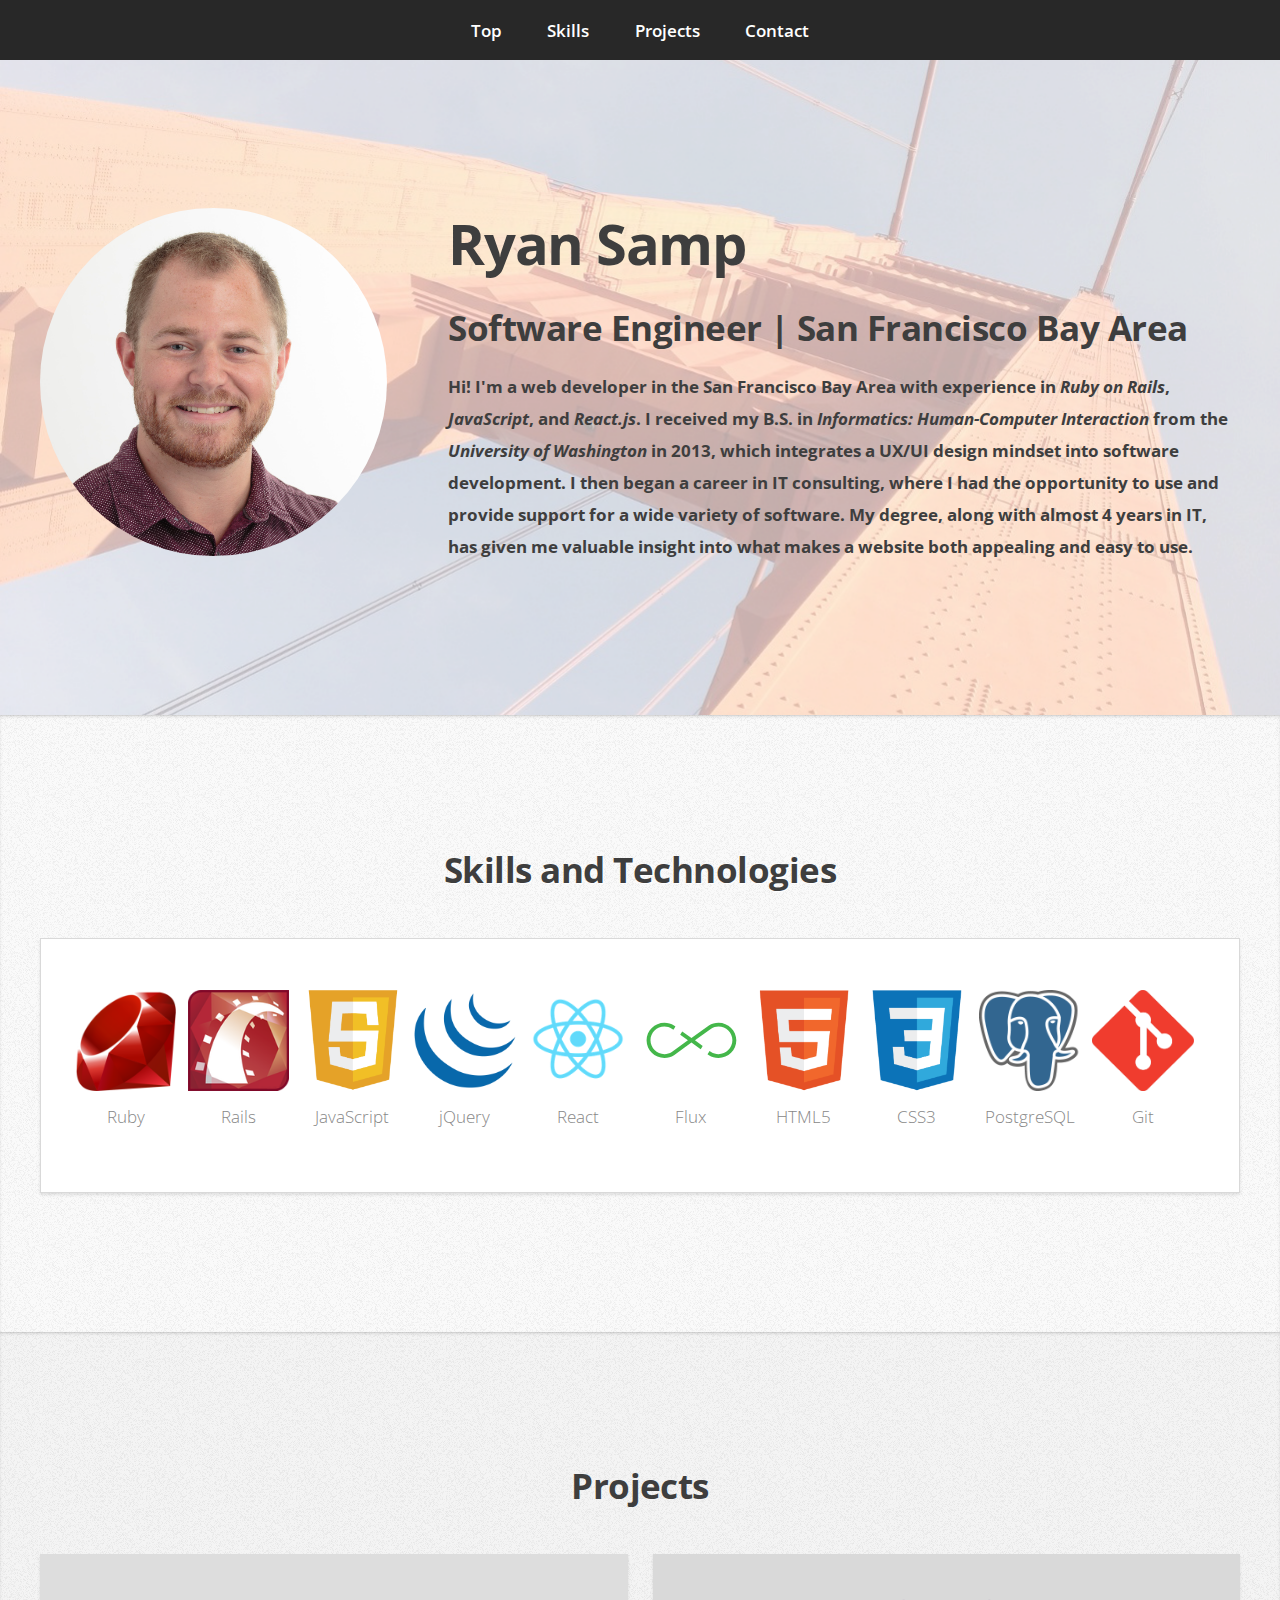
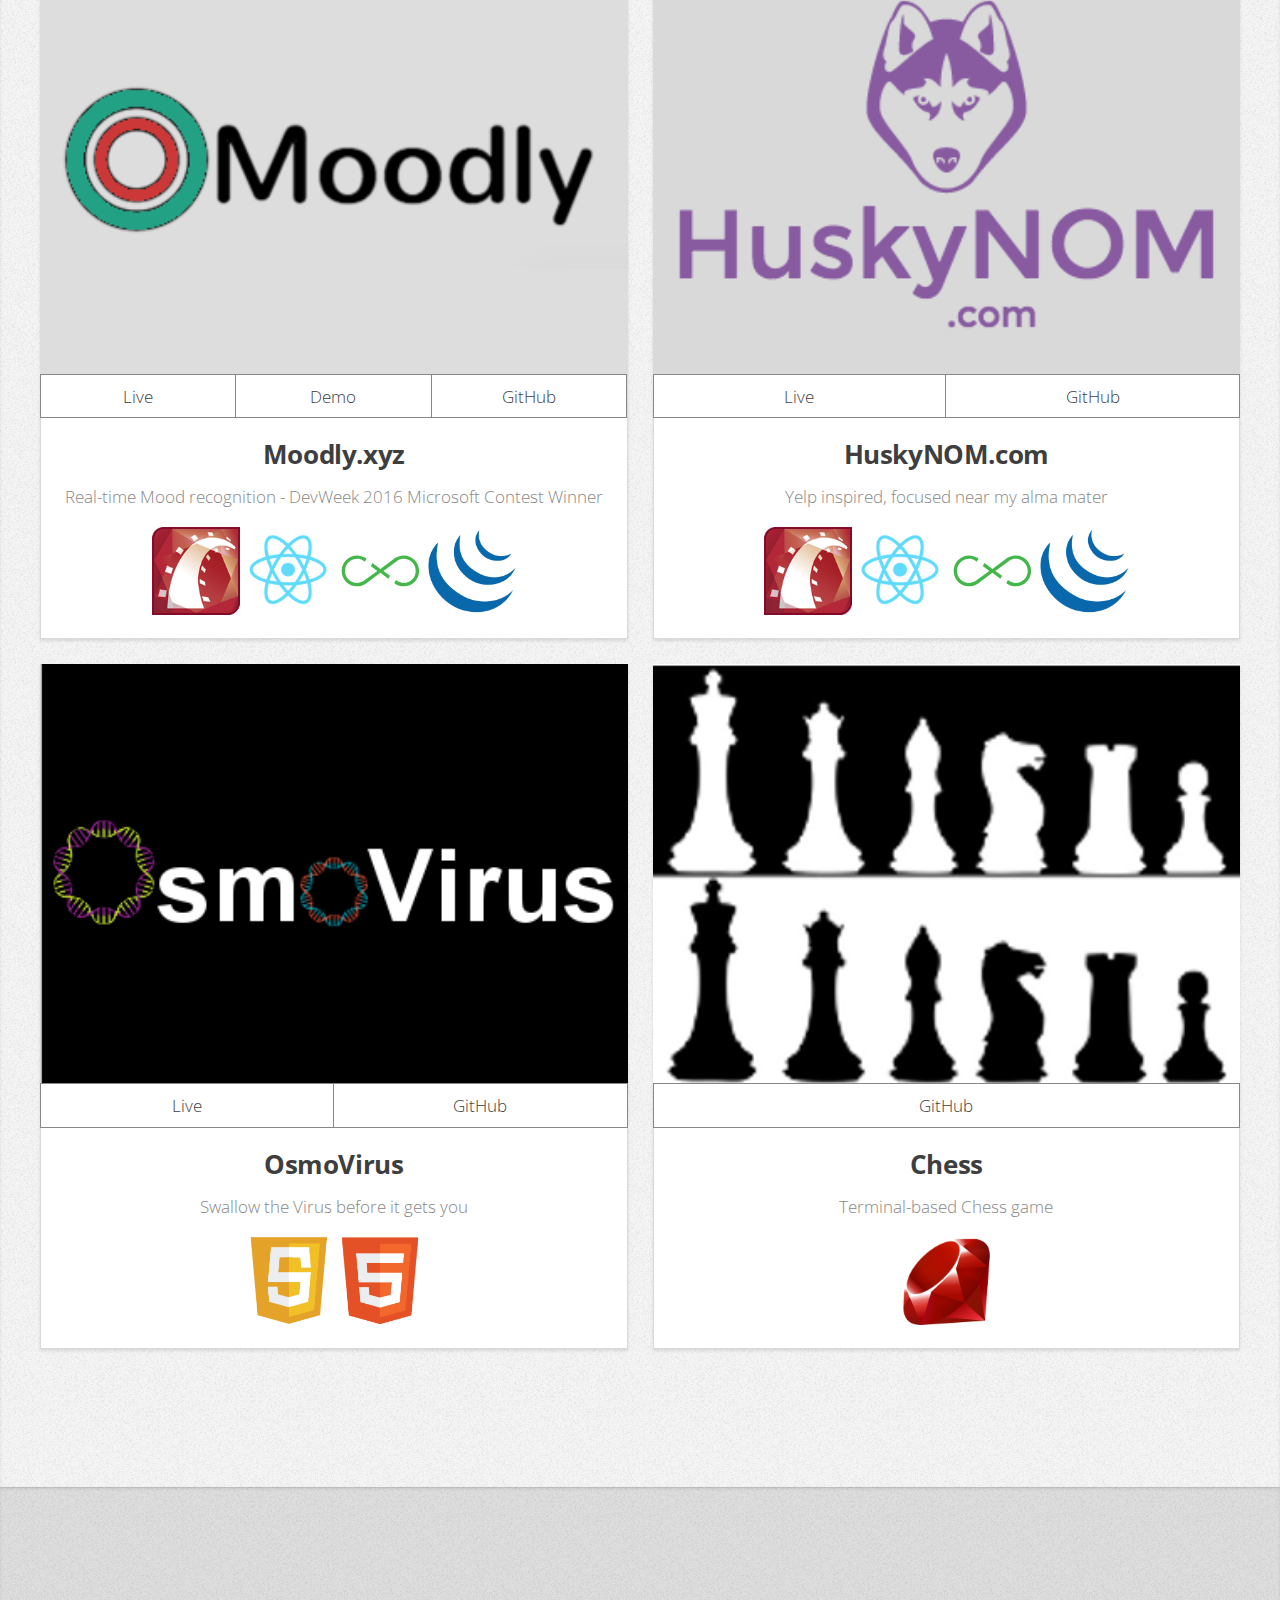
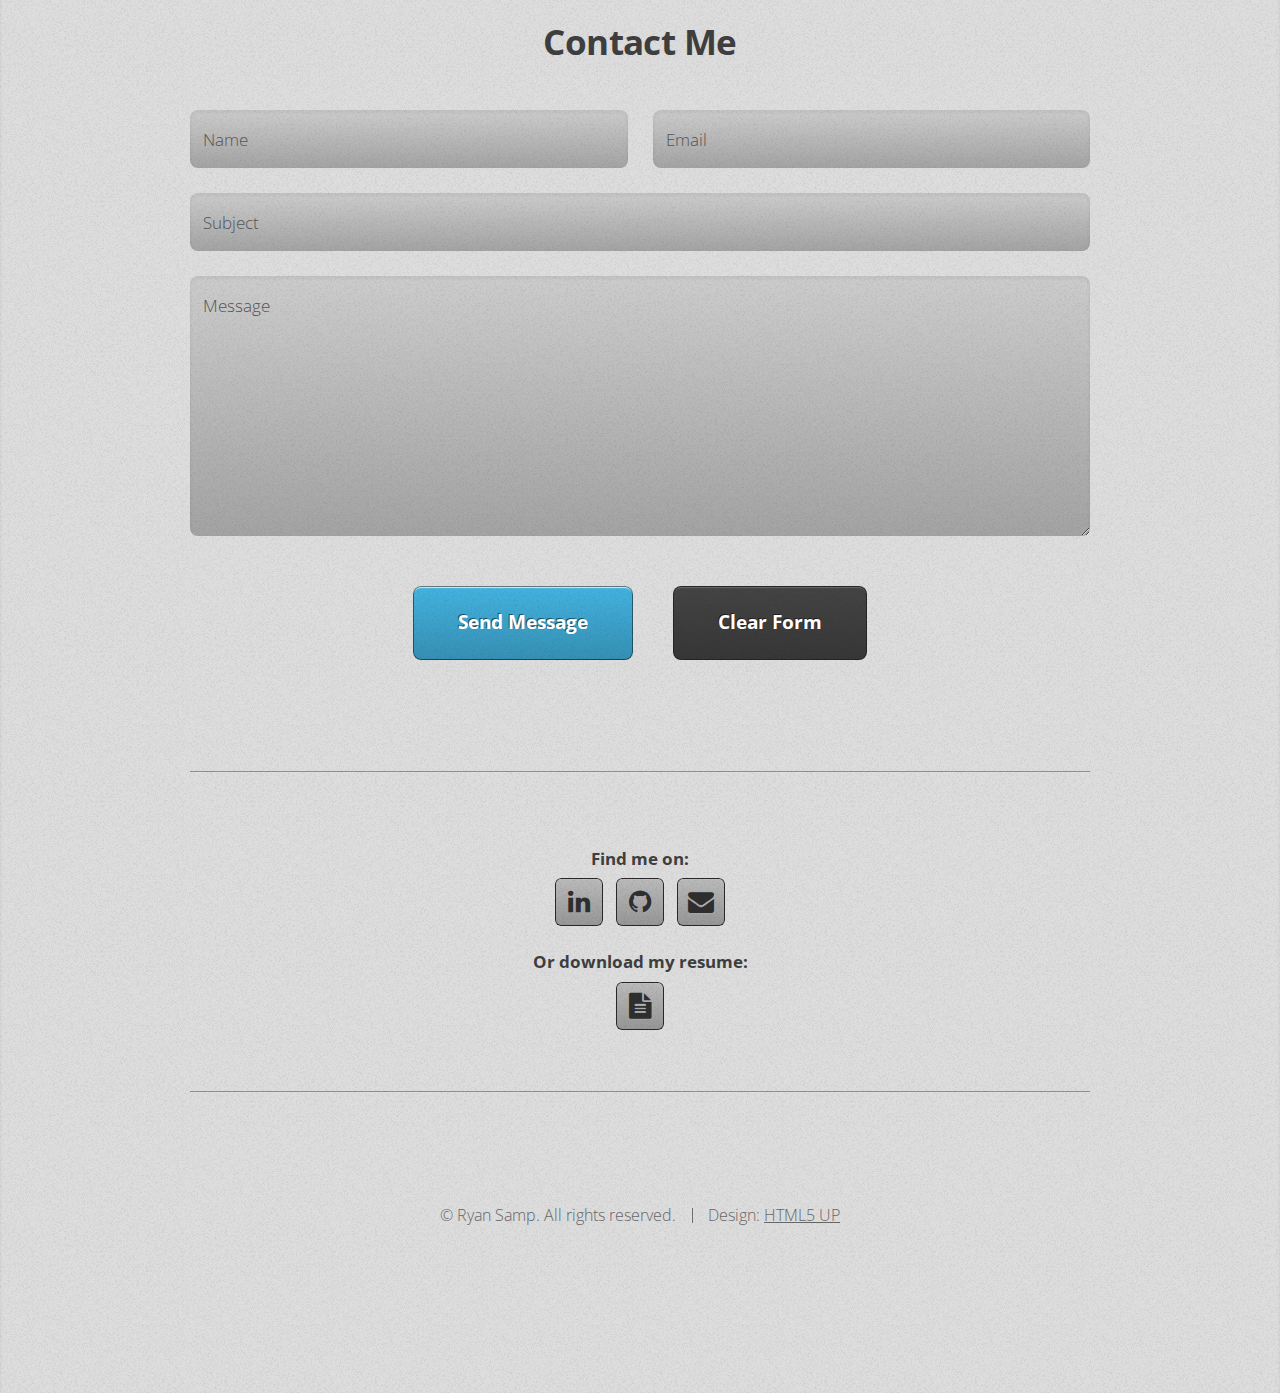
<file: index.html>
<!DOCTYPE HTML>
<!--
	Miniport by HTML5 UP
	html5up.net | @n33co
	Free for personal and commercial use under the CCA 3.0 license (html5up.net/license)
-->
<html>
	<head>
		<title>Ryan Samp</title>
		<meta charset="utf-8" />
		<meta name="viewport" content="width=device-width, initial-scale=1" />
		<!--[if lte IE 8]><script src="assets/js/ie/html5shiv.js"></script><![endif]-->
		<link rel="stylesheet" href="assets/css/main.css" />
		<!--[if lte IE 8]><link rel="stylesheet" href="assets/css/ie8.css" /><![endif]-->
		<!--[if lte IE 9]><link rel="stylesheet" href="assets/css/ie9.css" /><![endif]-->
		<script>
		  (function(i,s,o,g,r,a,m){i['GoogleAnalyticsObject']=r;i[r]=i[r]||function(){
		  (i[r].q=i[r].q||[]).push(arguments)},i[r].l=1*new Date();a=s.createElement(o),
		  m=s.getElementsByTagName(o)[0];a.async=1;a.src=g;m.parentNode.insertBefore(a,m)
		  })(window,document,'script','//www.google-analytics.com/analytics.js','ga');

		  ga('create', 'UA-72453414-1', 'auto');
		  ga('send', 'pageview');

		</script>
		<!-- <script>
			/**
			* Function that tracks a click on an outbound link in Google Analytics.
			* This function takes a valid URL string as an argument, and uses that URL string
			* as the event label. Setting the transport method to 'beacon' lets the hit be sent
			* using 'navigator.sendBeacon' in browser that support it.
			*/
			var trackOutboundLink = function(url) {
			   ga('send', 'event', 'outbound', 'click', url, {
			     'transport': 'beacon',
			     'hitCallback': function(){document.location = url;}
			   });
			}
		</script> -->
	</head>
	<body>

		<!-- Nav -->
			<nav id="nav">
				<ul class="container">
					<li><a href="#top">Top</a></li>
					<li><a href="#work">Skills</a></li>
					<li><a href="#portfolio">Projects</a></li>
					<li><a href="#contact">Contact</a></li>
				</ul>
			</nav>

		<!-- Home -->
			<div class="wrapper style1 first">
				<article class="container" id="top">
					<div class="row">
						<div class="4u 12u(mobile)">
							<span class="image fit"><img src="images/RyanSamp.jpg" alt="" /></span>
						</div>
						<div class="8u 12u(mobile)">
							<header>
								<h1><strong>Ryan Samp</strong></h1>
							</header>
							<h2>Software Engineer | San Francisco Bay Area</h2>
							<h5>
								Hi! I'm a web developer in the San Francisco Bay Area with
								experience in <em>Ruby on Rails</em>, <em>JavaScript</em>,
								and <em>React.js</em>.
								I received my B.S. in <em>Informatics: Human-Computer Interaction</em>
								from the <em>University of Washington</em> in 2013, which integrates a
								UX/UI design mindset into software development. I then began a
								career in IT consulting, where I had the opportunity to use and
								provide support for a wide variety of software.
								My degree, along with almost 4 years in IT, has given me
								valuable insight into what makes a website both appealing and
								easy to use.
							</h5>
						</div>
					</div>
				</article>
			</div>

		<!-- Work -->
			<div class="wrapper style2">
				<article id="work">
					<header>
						<h2>Skills and Technologies</h2>
					</header>
					<div class="container">
						<div class="row">
							<div class="12u 12u(mobile)">
								<section class="box style1">
									<span class="skill">
										<img class="skill-image" src="./images/ruby.png" alt="ruby" />
										<br>
										<label for="">Ruby</label>
									</span>
									<span class="skill">
										<img class="skill-image" src="./images/rails.png" alt="rails" />
										<br>
										<label for="">Rails</label>
									</span>
									<span class="skill">
										<img class="skill-image" src="./images/javascript.png" alt="javascript" />
										<br>
										<label for="">JavaScript</label>
									</span>
									<span class="skill">
										<img class="skill-image" src="./images/jquery.png" alt="jquery" />
										<br>
										<label for="">jQuery</label>
									</span>
									<span class="skill">
										<img class="skill-image" src="./images/react.png" alt="react" />
										<br>
										<label for="">React</label>
									</span>
									<span class="skill">
										<img class="skill-image" src="./images/flux.svg" alt="flux" />
										<br>
										<label for="">Flux</label>
									</span>
									<span class="skill">
										<img class="skill-image" src="./images/html5.png" alt="html5" />
										<br>
										<label for="">HTML5</label>
									</span>
									<span class="skill">
										<img class="skill-image" src="./images/css3.png" alt="css3" />
										<br>
										<label for="">CSS3</label>
									</span>
									<span class="skill">
										<img class="skill-image" src="./images/postgresql.png" alt="postgresql" />
										<br>
										<label for="">PostgreSQL</label>
									</span>
									<span class="skill">
										<img class="skill-image" src="./images/git.png" alt="git" />
										<br>
										<label for="">Git</label>
									</span>
								</section>
							</div>
						</div>
					</div>
				</article>
			</div>

		<!-- Portfolio -->
			<div class="wrapper style3">
				<article id="portfolio">
					<header>
						<h2>Projects</h2>
					</header>
					<div class="container">
						<div class="row">
							<div class="6u 12u(mobile)">
								<article class="box project">
									<a target="_blank" href="https://moodly-xyz.herokuapp.com" class="project image featured" onclick="ga('send', 'event', 'External Link', 'Moodly', 'Image Link');"><img src="images/Moodly.png" alt="" /></a>

									<div class="project-buttons">
										<a class="live-button moodly" target="_blank" href="https://moodly-xyz.herokuapp.com" onclick="ga('send', 'event', 'External Link', 'Moodly', 'Live Link');">Live</a>
										<a class="demo-button moodly" target="_blank" href="https://www.youtube.com/watch?v=lQ1fWxBlRsQ" onclick="ga('send', 'event', 'External Link', 'Moodly', 'YouTube Link');">Demo</a>
										<a class="github-button moodly" target="_blank" href="https://github.com/KyleBWilson49/Picckly" onclick="ga('send', 'event', 'External Link', 'Moodly', 'GitHub Link');">GitHub</a>
									</div>
									<h3>Moodly.xyz</h3>
									<p>
										Real-time Mood recognition - DevWeek 2016 Microsoft Contest Winner
										<br>
										<img class="tech-image" src="./images/rails.png" alt="rails" title="Rails" />
										<img class="tech-image" src="./images/react.png" alt="react" title="React" />
										<img class="tech-image" src="./images/flux.svg" alt="flux" title="Flux" />
										<img class="tech-image" src="./images/jquery.png" alt="jquery" title="jQuery" />
									</p>
								</article>
							</div>
							<div class="6u 12u(mobile)">
								<article class="box project">
									<a target="_blank" href="http://www.huskynom.com" class="project image featured" onclick="ga('send', 'event', 'External Link', 'HuskyNOM', 'Image Link');"><img src="images/HuskyNOM.png" alt="" /></a>

									<div class="project-buttons">
										<a class="live-button" target="_blank" href="http://www.huskynom.com" onclick="ga('send', 'event', 'External Link', 'HuskyNOM', 'Live Link');">Live</a>
										<a class="github-button" target="_blank" href="https://github.com/rsamp/HuskyNOM" onclick="ga('send', 'event', 'External Link', 'HuskyNOM', 'GitHub Link');">GitHub</a>
									</div>
									<h3>HuskyNOM.com</h3>
									<p>
										Yelp inspired, focused near my alma mater
										<br>
										<img class="tech-image" src="./images/rails.png" alt="rails" title="Rails" />
										<img class="tech-image" src="./images/react.png" alt="react" title="React" />
										<img class="tech-image" src="./images/flux.svg" alt="flux" title="Flux" />
										<img class="tech-image" src="./images/jquery.png" alt="jquery" title="jQuery" />
									</p>
								</article>
							</div>
							<div class="6u 12u(mobile)">
								<article class="box project">
									<a target="_blank" href="./OsmoVirus/osmovirus.html" class="project image featured" onclick="ga('send', 'event', 'External Link', 'OsmoVirus', 'Image Link');"><img src="images/OsmoVirus.png" alt="" /></a>
									<div class="project-buttons">
										<a class="live-button" target="_blank" href="./OsmoVirus/osmovirus.html" onclick="ga('send', 'event', 'External Link', 'OsmoVirus', 'Live Link');">Live</a>
										<a class="github-button" target="_blank" href="https://github.com/rsamp/OsmoVirus" onclick="ga('send', 'event', 'External Link', 'OsmoVirus', 'GitHub Link');">GitHub</a>
									</div>
									<h3>OsmoVirus</h3>
									<p>
										Swallow the Virus before it gets you
										<br>
										<img class="tech-image" src="./images/javascript.png" alt="javascript" title="JavaScript" />
										<img class="tech-image" src="./images/html5.png" alt="html5" title="HTML5" />
									</p>
								</article>
							</div>
							<div class="6u 12u(mobile)">
								<article class="box project">
									<a target="_blank" href="https://github.com/rsamp/chess" class="project image featured" onclick="ga('send', 'event', 'External Link', 'Chess', 'Image Link');"><img src="images/chessLogo2.png" alt="" /></a>
									<div class="project-buttons">
										<a class="github-button chess" target="_blank" href="https://github.com/rsamp/chess" onclick="ga('send', 'event', 'External Link', 'Chess', 'GitHub Link');">GitHub</a>
									</div>
									<h3>Chess</h3>
									<p>
										Terminal-based Chess game
										<br>
										<img class="tech-image" src="./images/ruby.png" alt="ruby" title="Ruby"/>
									</p>
								</article>
							</div>
						</div>
					</div>
					<!-- <footer>
						<p>Lorem ipsum dolor sit sapien vestibulum ipsum primis?</p>
						<a href="#contact" class="button big scrolly">Get in touch with me</a>
					</footer>
				</article> -->
			</div>

		<!-- Contact -->
			<div class="wrapper style4">
				<article id="contact" class="container 75%">
					<header>
						<h2>Contact Me</h2>
						<!-- <p>Ornare nulla proin odio consequat sapien vestibulum ipsum sed lorem.</p> -->
					</header>
					<div>
						<div class="row">
							<div class="12u">
								<div id="form-messages"></div>

								<form method="post" action="http://formspree.io/rsamp@ryansamp.com">
									<input type="text" name="_gotcha" style="display:none" />
									<input type="hidden" name="_next" value="./thanks.html" />
									<div>
										<div class="row">
											<div class="6u 12u(mobile)">
												<input type="text" name="name" id="name" placeholder="Name" required/>
											</div>
											<div class="6u 12u(mobile)">
												<input type="text" name="email" id="email" placeholder="Email" required/>
											</div>
										</div>
										<div class="row">
											<div class="12u">
												<input type="text" name="_subject" id="subject" placeholder="Subject" required/>
											</div>
										</div>
										<div class="row">
											<div class="12u">
												<textarea name="message" id="message" placeholder="Message" required></textarea>
											</div>
										</div>
										<div class="row 200%">
											<div class="12u">
												<ul class="actions">
													<li><input type="submit" value="Send Message" /></li>
													<li><input type="reset" value="Clear Form" class="alt" /></li>
												</ul>
											</div>
										</div>
									</div>
								</form>
							</div>
						</div>
						<div class="row">
							<div class="12u">
								<hr />
								<ul class="social">
									<h4>Find me on:</h4>
									<li><a target="_blank" href="https://www.linkedin.com/in/ryansamp" class="icon fa-linkedin" onclick="ga('send', 'event', 'External Link', 'LinkedIn', 'LinkedIn Link');"><span class="label">LinkedIn</span></a></li>
									<li><a target="_blank" href="http://www.github.com/rsamp" class="icon fa-github" onclick="ga('send', 'event', 'External Link', 'GitHub', 'GitHub Link');"><span class="label">Github</span></a></li>
									<li><a target="_blank" href="mailto:rsamp@ryansamp.com" class="icon fa-envelope" onclick="ga('send', 'event', 'External Link', 'Email', 'Email Link');"><span class="label">Email</span></a></li>
									<h4>Or download my resume:</h4>
									<li><a target="_blank" href="./assets/Ryan Samp Resume.pdf" class="icon fa-file-text" onclick="ga('send', 'event', 'Download', 'Resume', 'Resume Link');"><span class="label">Email</span></a></li>
								</ul>
								<hr />
							</div>
						</div>
					</div>
					<footer>
						<ul id="copyright">
							<li>&copy; Ryan Samp. All rights reserved.</li><li>Design: <a href="http://html5up.net">HTML5 UP</a></li>
						</ul>
					</footer>
				</article>
			</div>

		<!-- Scripts -->
			<script src="assets/js/jquery.min.js"></script>
			<script src="assets/js/jquery.scrolly.min.js"></script>
			<script src="assets/js/skel.min.js"></script>
			<script src="assets/js/skel-viewport.min.js"></script>
			<script src="assets/js/util.js"></script>
			<!--[if lte IE 8]><script src="assets/js/ie/respond.min.js"></script><![endif]-->
			<script src="assets/js/main.js"></script>

	</body>
</html>
</file>
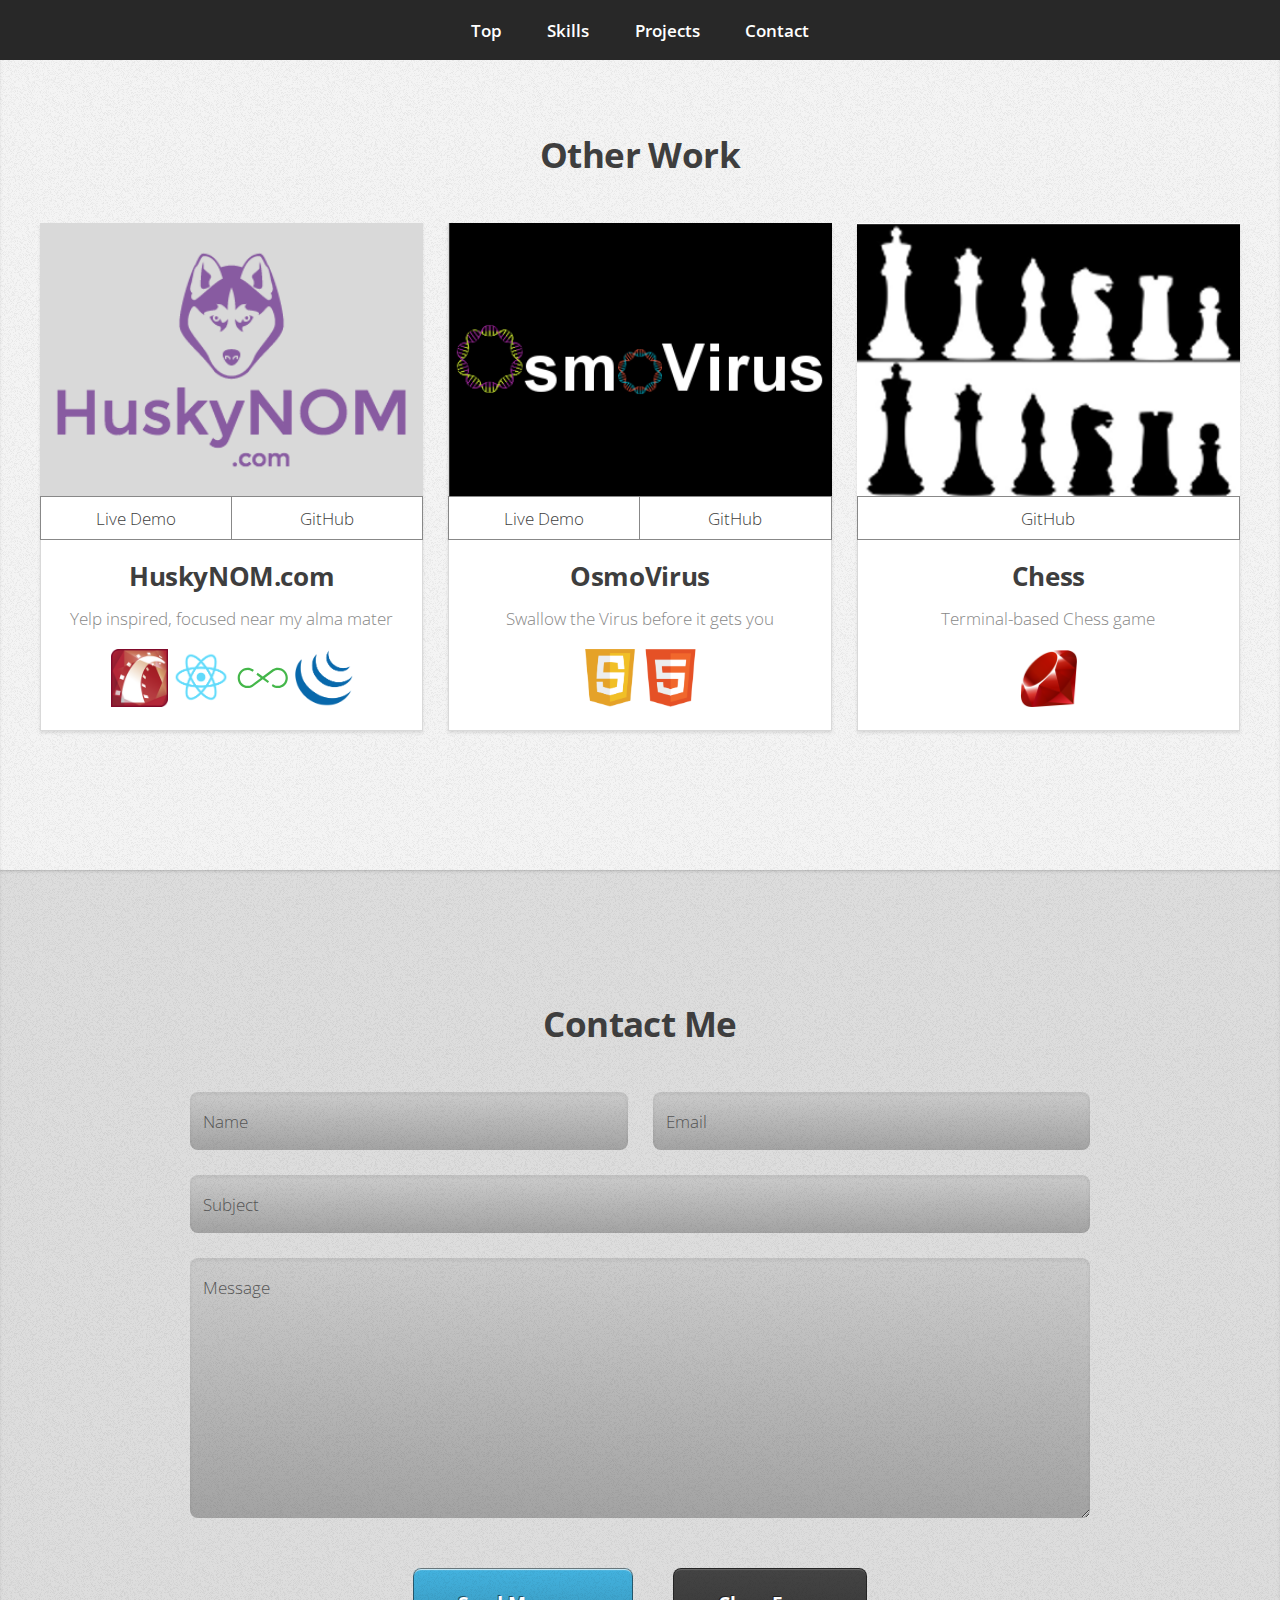
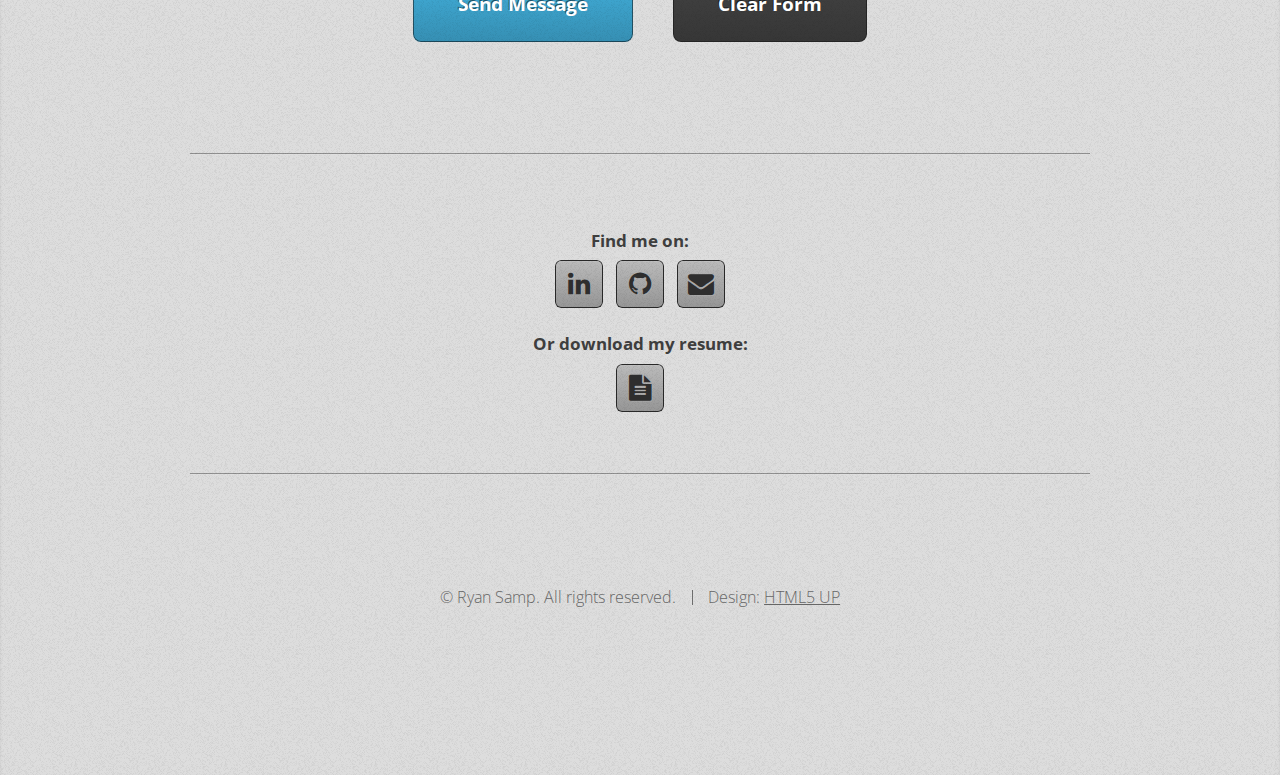
<file: otherwork.html>
<!DOCTYPE HTML>
<!--
	Miniport by HTML5 UP
	html5up.net | @n33co
	Free for personal and commercial use under the CCA 3.0 license (html5up.net/license)
-->
<html>
	<head>
		<title>Ryan Samp</title>
		<meta charset="utf-8" />
		<meta name="viewport" content="width=device-width, initial-scale=1" />
		<!--[if lte IE 8]><script src="assets/js/ie/html5shiv.js"></script><![endif]-->
		<link rel="stylesheet" href="assets/css/main.css" />
		<!--[if lte IE 8]><link rel="stylesheet" href="assets/css/ie8.css" /><![endif]-->
		<!--[if lte IE 9]><link rel="stylesheet" href="assets/css/ie9.css" /><![endif]-->
		<script>
		  (function(i,s,o,g,r,a,m){i['GoogleAnalyticsObject']=r;i[r]=i[r]||function(){
		  (i[r].q=i[r].q||[]).push(arguments)},i[r].l=1*new Date();a=s.createElement(o),
		  m=s.getElementsByTagName(o)[0];a.async=1;a.src=g;m.parentNode.insertBefore(a,m)
		  })(window,document,'script','//www.google-analytics.com/analytics.js','ga');

		  ga('create', 'UA-72453414-1', 'auto');
		  ga('send', 'pageview');

		</script>
		<!-- <script>
			/**
			* Function that tracks a click on an outbound link in Google Analytics.
			* This function takes a valid URL string as an argument, and uses that URL string
			* as the event label. Setting the transport method to 'beacon' lets the hit be sent
			* using 'navigator.sendBeacon' in browser that support it.
			*/
			var trackOutboundLink = function(url) {
			   ga('send', 'event', 'outbound', 'click', url, {
			     'transport': 'beacon',
			     'hitCallback': function(){document.location = url;}
			   });
			}
		</script> -->
	</head>
	<body>

		<!-- Nav -->
			<nav id="nav">
				<ul class="container">
					<li><a href="#top">Top</a></li>
					<li><a href="#work">Skills</a></li>
					<li><a href="#portfolio">Projects</a></li>
					<li><a href="#contact">Contact</a></li>
				</ul>
			</nav>

		<!-- Home -->
			<!-- <div class="wrapper style1 first">
				<article class="container" id="top">
					<div class="row">
						<div class="4u 12u(mobile)">
							<span class="image fit"><img src="images/RyanSamp.jpg" alt="" /></span>
						</div>
						<div class="8u 12u(mobile)">
							<header>
								<h1><strong>Ryan Samp</strong></h1>
							</header>
							<h2>Software Engineer | San Francisco Bay Area</h2>
							<h5>
								Hi! I'm a web developer in the San Francisco Bay Area with
								experience in <em>Ruby on Rails</em>, <em>JavaScript</em>,
								and <em>React.js</em>.
								I received my B.S. in <em>Informatics: Human-Computer Interaction</em>
								from the <em>University of Washington</em> in 2013, which integrates a
								UX/UI design mindset into software development. I then began a
								career in IT consulting, where I had the opportunity to use and
								provide support for a wide variety of software.
								My degree, along with almost 4 years in IT, has given me
								valuable insight into what makes a website both appealing and
								easy to use.
							</h5>
						</div>
					</div>
				</article>
			</div> -->

		<!-- Work -->
			<!-- <div class="wrapper style2">
				<article id="work">
					<header>
						<h2>Skills and Technologies</h2>
					</header>
					<div class="container">
						<div class="row">
							<div class="12u 12u(mobile)">
								<section class="box style1">
									<span class="skill">
										<img class="skill-image" src="./images/ruby.png" alt="ruby" />
										<br>
										<label for="">Ruby</label>
									</span>
									<span class="skill">
										<img class="skill-image" src="./images/rails.png" alt="rails" />
										<br>
										<label for="">Rails</label>
									</span>
									<span class="skill">
										<img class="skill-image" src="./images/javascript.png" alt="javascript" />
										<br>
										<label for="">JavaScript</label>
									</span>
									<span class="skill">
										<img class="skill-image" src="./images/jquery.png" alt="jquery" />
										<br>
										<label for="">jQuery</label>
									</span>
									<span class="skill">
										<img class="skill-image" src="./images/react.png" alt="react" />
										<br>
										<label for="">React</label>
									</span>
									<span class="skill">
										<img class="skill-image" src="./images/flux.svg" alt="flux" />
										<br>
										<label for="">Flux</label>
									</span>
									<span class="skill">
										<img class="skill-image" src="./images/html5.png" alt="html5" />
										<br>
										<label for="">HTML5</label>
									</span>
									<span class="skill">
										<img class="skill-image" src="./images/css3.png" alt="css3" />
										<br>
										<label for="">CSS3</label>
									</span>
									<span class="skill">
										<img class="skill-image" src="./images/postgresql.png" alt="postgresql" />
										<br>
										<label for="">PostgreSQL</label>
									</span>
									<span class="skill">
										<img class="skill-image" src="./images/git.png" alt="git" />
										<br>
										<label for="">Git</label>
									</span>
								</section>
							</div>
						</div>
					</div>
				</article>
			</div> -->

		<!-- Portfolio -->
			<div class="wrapper style3">
				<article id="portfolio">
					<header>
						<h2>Other Work</h2>
					</header>
					<div class="container">
						<div class="row">
							<div class="4u 12u(mobile)">
								<article class="box project">
									<a target="_blank" href="http://www.huskynom.com" class="project image featured" onclick="ga('send', 'event', 'External Link', 'HuskyNOM', 'Image Link');"><img src="images/HuskyNOM.png" alt="" /></a>

									<div class="project-buttons">
										<a class="live-button" target="_blank" href="http://www.huskynom.com" onclick="ga('send', 'event', 'External Link', 'HuskyNOM', 'Live Link');">Live Demo</a>
										<a class="github-button" target="_blank" href="https://github.com/rsamp/HuskyNOM" onclick="ga('send', 'event', 'External Link', 'HuskyNOM', 'GitHub Link');">GitHub</a>
									</div>
									<h3>HuskyNOM.com</h3>
									<p>
										Yelp inspired, focused near my alma mater
										<br>
										<img class="tech-image" src="./images/rails.png" alt="rails" title="Rails" />
										<img class="tech-image" src="./images/react.png" alt="react" title="React" />
										<img class="tech-image" src="./images/flux.svg" alt="flux" title="Flux" />
										<img class="tech-image" src="./images/jquery.png" alt="jquery" title="jQuery" />
									</p>
								</article>
							</div>
							<div class="4u 12u(mobile)">
								<article class="box project">
									<a target="_blank" href="./OsmoVirus/osmovirus.html" class="project image featured" onclick="ga('send', 'event', 'External Link', 'OsmoVirus', 'Image Link');"><img src="images/OsmoVirus.png" alt="" /></a>
									<div class="project-buttons">
										<a class="live-button" target="_blank" href="./OsmoVirus/osmovirus.html" onclick="ga('send', 'event', 'External Link', 'OsmoVirus', 'Live Link');">Live Demo</a>
										<a class="github-button" target="_blank" href="https://github.com/rsamp/OsmoVirus" onclick="ga('send', 'event', 'External Link', 'OsmoVirus', 'GitHub Link');">GitHub</a>
									</div>
									<h3>OsmoVirus</h3>
									<p>
										Swallow the Virus before it gets you
										<br>
										<img class="tech-image" src="./images/javascript.png" alt="javascript" title="JavaScript" />
										<img class="tech-image" src="./images/html5.png" alt="html5" title="HTML5" />
									</p>
								</article>
							</div>
							<div class="4u 12u(mobile)">
								<article class="box project">
									<a target="_blank" href="https://github.com/rsamp/chess" class="project image featured" onclick="ga('send', 'event', 'External Link', 'Chess', 'Image Link');"><img src="images/chessLogo2.png" alt="" /></a>
									<div class="project-buttons">
										<a class="github-button chess" target="_blank" href="https://github.com/rsamp/chess" onclick="ga('send', 'event', 'External Link', 'Chess', 'GitHub Link');">GitHub</a>
									</div>
									<h3>Chess</h3>
									<p>
										Terminal-based Chess game
										<br>
										<img class="tech-image" src="./images/ruby.png" alt="ruby" title="Ruby"/>
									</p>
								</article>
							</div>
						</div>
					</div>
					<!-- <footer>
						<p>Lorem ipsum dolor sit sapien vestibulum ipsum primis?</p>
						<a href="#contact" class="button big scrolly">Get in touch with me</a>
					</footer>
				</article> -->
			</div>

		<!-- Contact -->
			<div class="wrapper style4">
				<article id="contact" class="container 75%">
					<header>
						<h2>Contact Me</h2>
						<!-- <p>Ornare nulla proin odio consequat sapien vestibulum ipsum sed lorem.</p> -->
					</header>
					<div>
						<div class="row">
							<div class="12u">
								<div id="form-messages"></div>

								<form method="post" action="http://formspree.io/rsamp@ryansamp.com">
									<input type="text" name="_gotcha" style="display:none" />
									<input type="hidden" name="_next" value="./thanks.html" />
									<div>
										<div class="row">
											<div class="6u 12u(mobile)">
												<input type="text" name="name" id="name" placeholder="Name" required/>
											</div>
											<div class="6u 12u(mobile)">
												<input type="text" name="email" id="email" placeholder="Email" required/>
											</div>
										</div>
										<div class="row">
											<div class="12u">
												<input type="text" name="_subject" id="subject" placeholder="Subject" required/>
											</div>
										</div>
										<div class="row">
											<div class="12u">
												<textarea name="message" id="message" placeholder="Message" required></textarea>
											</div>
										</div>
										<div class="row 200%">
											<div class="12u">
												<ul class="actions">
													<li><input type="submit" value="Send Message" /></li>
													<li><input type="reset" value="Clear Form" class="alt" /></li>
												</ul>
											</div>
										</div>
									</div>
								</form>
							</div>
						</div>
						<div class="row">
							<div class="12u">
								<hr />
								<ul class="social">
									<h4>Find me on:</h4>
									<li><a target="_blank" href="https://www.linkedin.com/in/ryansamp" class="icon fa-linkedin" onclick="ga('send', 'event', 'External Link', 'LinkedIn', 'LinkedIn Link');"><span class="label">LinkedIn</span></a></li>
									<li><a target="_blank" href="http://www.github.com/rsamp" class="icon fa-github" onclick="ga('send', 'event', 'External Link', 'GitHub', 'GitHub Link');"><span class="label">Github</span></a></li>
									<li><a target="_blank" href="mailto:rsamp@ryansamp.com" class="icon fa-envelope" onclick="ga('send', 'event', 'External Link', 'Email', 'Email Link');"><span class="label">Email</span></a></li>
									<h4>Or download my resume:</h4>
									<li><a target="_blank" href="./assets/Resume.pdf" class="icon fa-file-text" onclick="ga('send', 'event', 'Download', 'Resume', 'Resume Link');"><span class="label">Email</span></a></li>
								</ul>
								<hr />
							</div>
						</div>
					</div>
					<footer>
						<ul id="copyright">
							<li>&copy; Ryan Samp. All rights reserved.</li><li>Design: <a href="http://html5up.net">HTML5 UP</a></li>
						</ul>
					</footer>
				</article>
			</div>

		<!-- Scripts -->
			<script src="assets/js/jquery.min.js"></script>
			<script src="assets/js/jquery.scrolly.min.js"></script>
			<script src="assets/js/skel.min.js"></script>
			<script src="assets/js/skel-viewport.min.js"></script>
			<script src="assets/js/util.js"></script>
			<!--[if lte IE 8]><script src="assets/js/ie/respond.min.js"></script><![endif]-->
			<script src="assets/js/main.js"></script>

	</body>
</html>
</file>
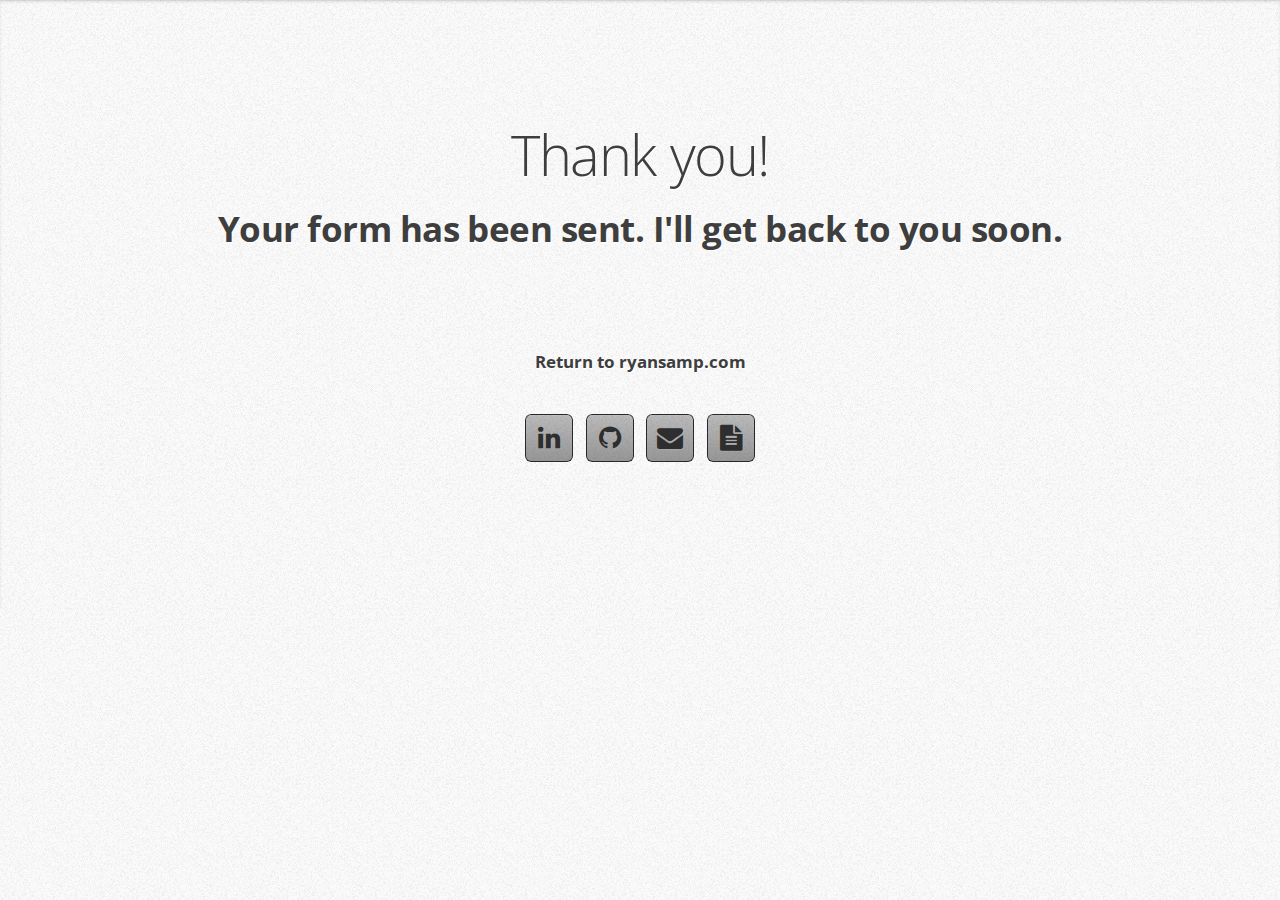
<file: thanks.html>
<!DOCTYPE html>
<html>
  <head>
    <meta charset="utf-8">
    <title>Ryan Samp</title>
    <link rel="stylesheet" href="assets/css/main.css" />
  </head>
  <body class="wrapper style2">
    <h1>Thank you!</h1>
    <h2>Your form has been sent. I'll get back to you soon.</h2>
    <br><br>

    <div class="row">
      <div class="12u">
        <ul class="social">
          <h4><a href="./index.html">Return to ryansamp.com</a></h4>
          <br>
          <!-- <h4>
            Find me on:
          </h4> -->
          <li><a target="_blank" href="https://www.linkedin.com/in/ryansamp" class="icon fa-linkedin"><span class="label">LinkedIn</span></a></li>
          <li><a target="_blank" href="http://www.github.com/rsamp" class="icon fa-github"><span class="label">Github</span></a></li>
          <li><a target="_blank" href="mailto:rsamp@ryansamp.com" class="icon fa-envelope"><span class="label">Email</span></a></li>
          <!-- <h4>
            Or download my resume:
          </h4> -->
          <li><a target="_blank" href="./assets/Ryan Samp Resume.pdf" class="icon fa-file-text"><span class="label">Email</span></a></li>
        </ul>
      </div>
    </div>
  </body>
</html>
</file>
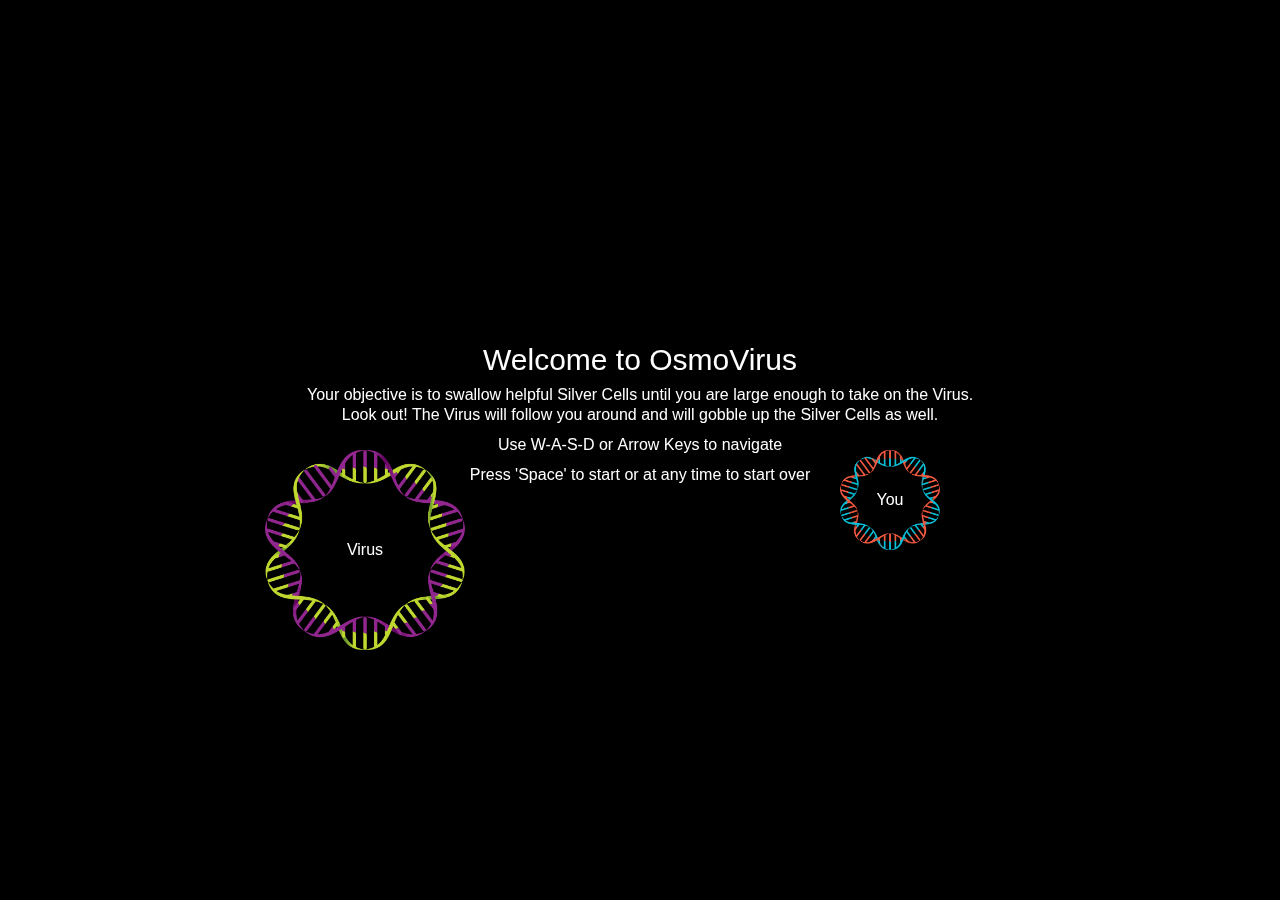
<file: OsmoVirus/osmovirus.html>
<html>
  <head>
    <title>OsmoVirus</title>
    <link rel="shortcut icon" type="image/x-icon" href="assets/favicon.ico">
    <link rel="stylesheet" href="assets/osmos.css" media="screen" title="no title" charset="utf-8">
  </head>

  <body>
    <canvas></canvas>

    <script type="application/javascript" src="vendor/keymaster.js"></script>

    <script type="application/javascript" src="lib/util.js"></script>
    <script type="application/javascript" src="lib/movingObject.js"></script>
    <script type="application/javascript" src="lib/cell.js"></script>
    <script type="application/javascript" src="lib/virus.js"></script>
    <script type="application/javascript" src="lib/playerCell.js"></script>
    <script type="application/javascript" src="lib/game.js"></script>
    <script type="application/javascript" src="lib/gameView.js"></script>

    <script type="application/javascript">
      (function () {
        var canvasEl = document.getElementsByTagName("canvas")[0];
        canvasEl.width = Osmos.Game.DIM_X;
        canvasEl.height = Osmos.Game.DIM_Y;
        var ctx = canvasEl.getContext("2d");
        new Osmos.GameView(ctx).welcome();
      })();
    </script>
  </body>
</html>
</file>
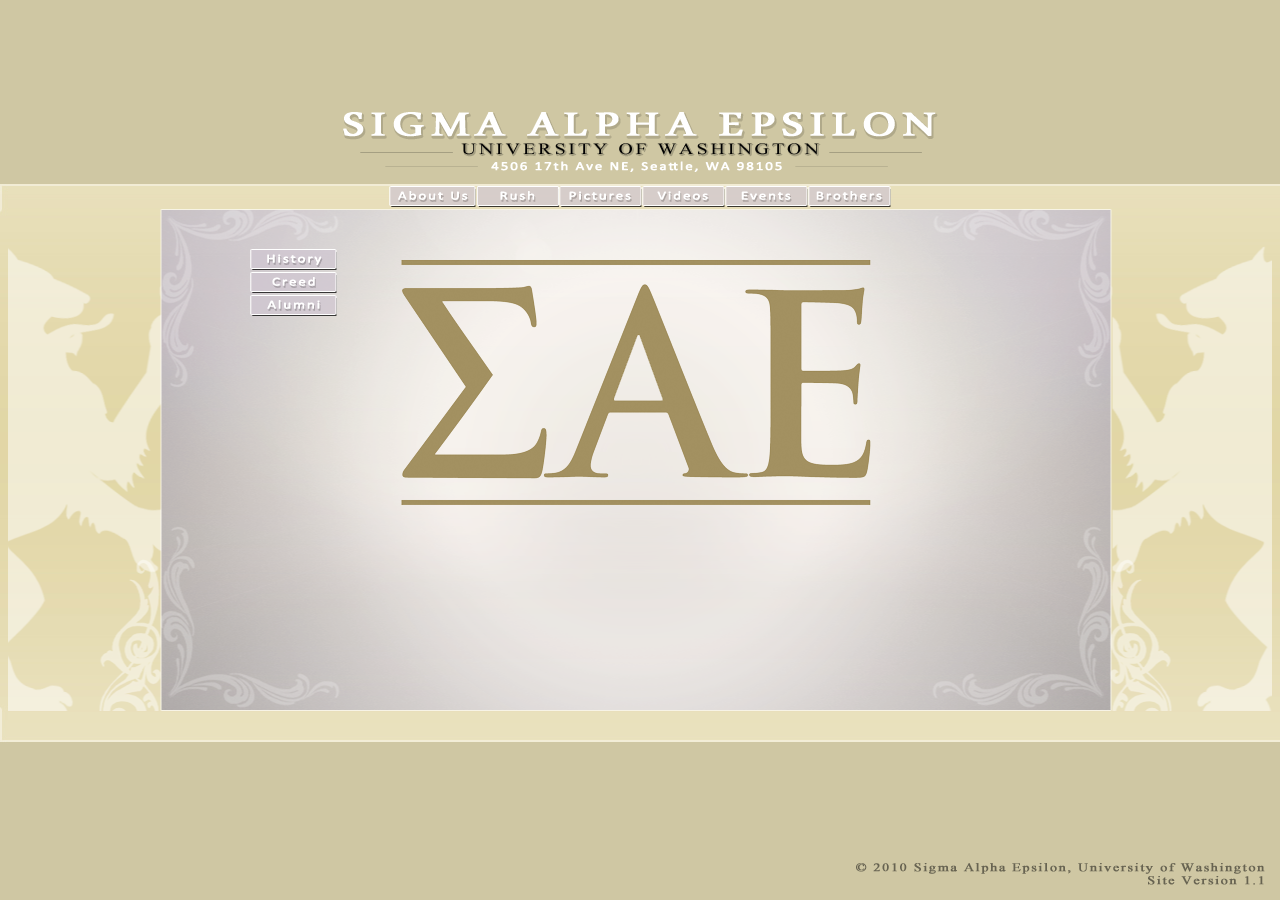
<file: SAE/aboutus.html>
<!DOCTYPE html PUBLIC "-//W3C//DTD XHTML 1.1//EN" "http://www.w3.org/TR/xhtml11/DTD/xhtml11.dtd">
	<html xmlns="http://www.w3.org/1999/xhtml">
	
		<head>
			<title>Sigma Alpha Epsilon | Washington Alpha</title>

			<!-- CSS stylesheet and favicon -->
			<link href="sae.css" type="text/css" rel="stylesheet" />
			<link href="saefavicon.ico" type="image/png" rel="shortcut icon" />

		</head>

		<body>
			<div id="top">
				<a href="index.html" ><img id="title" src="title.png" /></a>
				<div id="navigation">
					<a href="aboutus.html" onmouseout=""><img id="aboutus" src="aboutus.png" /></a>
					<a href="rush.html" ><img id="rush" src="rush.png" /></a>
					<a href="pictures.html" ><img id="pictures" src="pictures.PNG" /></a>
					<a href="videos.html" ><img id="videos" src="videos.png" /></a>
					<a href="events.html" ><img id="events" src="events.png" /></a>
					<a href="brothers.html" ><img id="brothers" src="brothers.png" /></a>
				</div>
			</div>
			<div id="middle">
				<iframe src="aboutuscontent.html" width="948px" height="502px"> </iframe> <!--948-->
			</div>
			<img id="bottom" src="bottom.PNG" /></a>
		</body>
	</html>
</file>
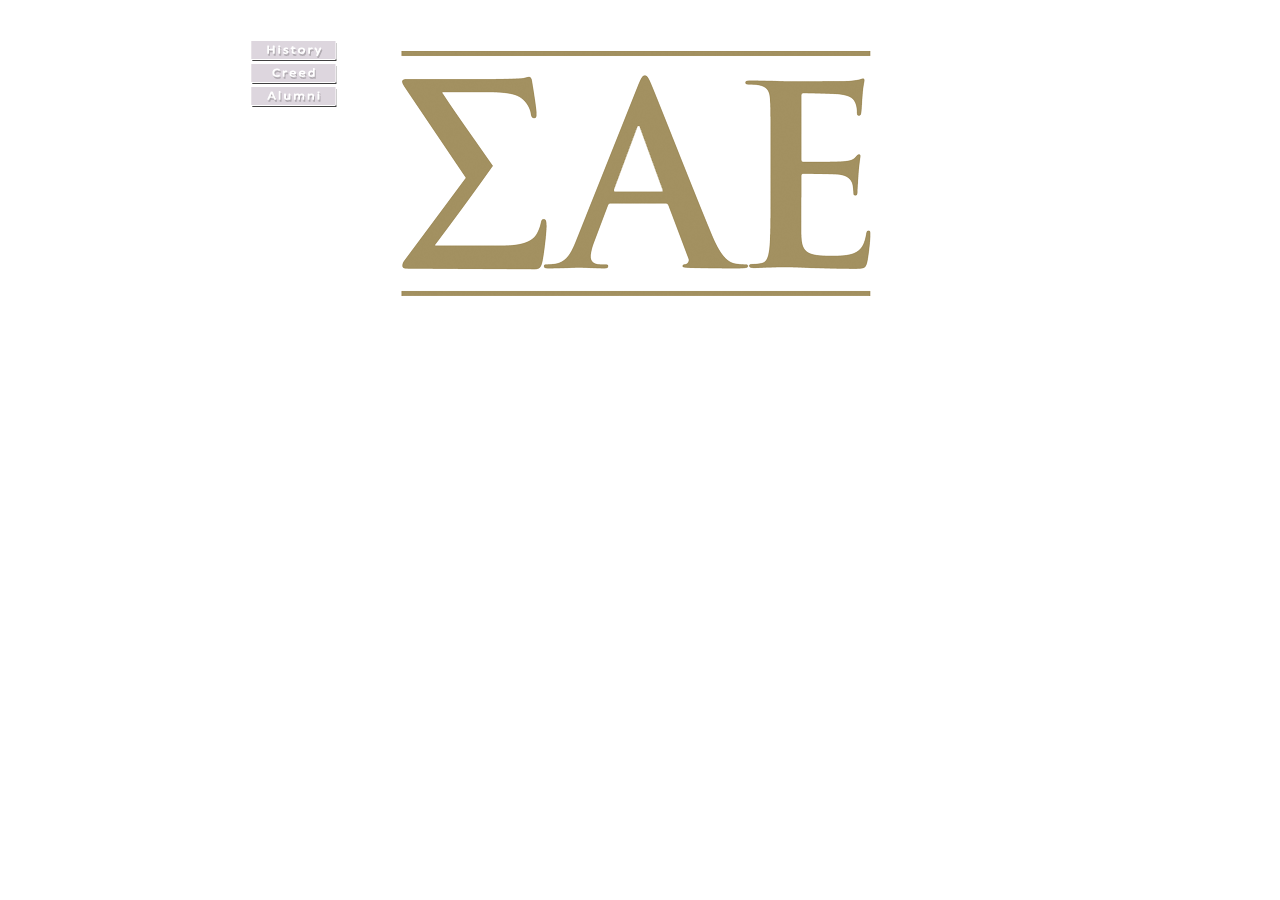
<file: SAE/aboutuscontent.html>
<!DOCTYPE html PUBLIC "-//W3C//DTD XHTML 1.1//EN" "http://www.w3.org/TR/xhtml11/DTD/xhtml11.dtd">
	<html xmlns="http://www.w3.org/1999/xhtml">
	
		<head>
			<title>Sigma Alpha Epsilon | Washington Alpha</title>

			<!-- CSS stylesheet and favicon -->
			<link href="saeiframe.css" type="text/css" rel="stylesheet" />
		</head>

		<body>
			<div id="pics">
				<a href="historycontent.html" ><img id="history" src="history.png" /></a>
				<br />
				<a href="creedcontent.html" ><img id="creed" src="creed.png" /></a>
				<br />
				<a href="http://uwsaealumni.com/" target="_blank" ><img id="alumni" src="alumni.png" /></a>
				<!--<br />
				<a href="presidentscontent.html" ><img id="presidents" src="presidents.png" /></a>
				<br />
				<a href="awardscontent.html" ><img id="awards" src="awards.png" /></a>-->
			</div>
			<div id="saelogo">
				<img src="pics/aboutus.png"/>
			</div>
		</body>
	</html>
</file>
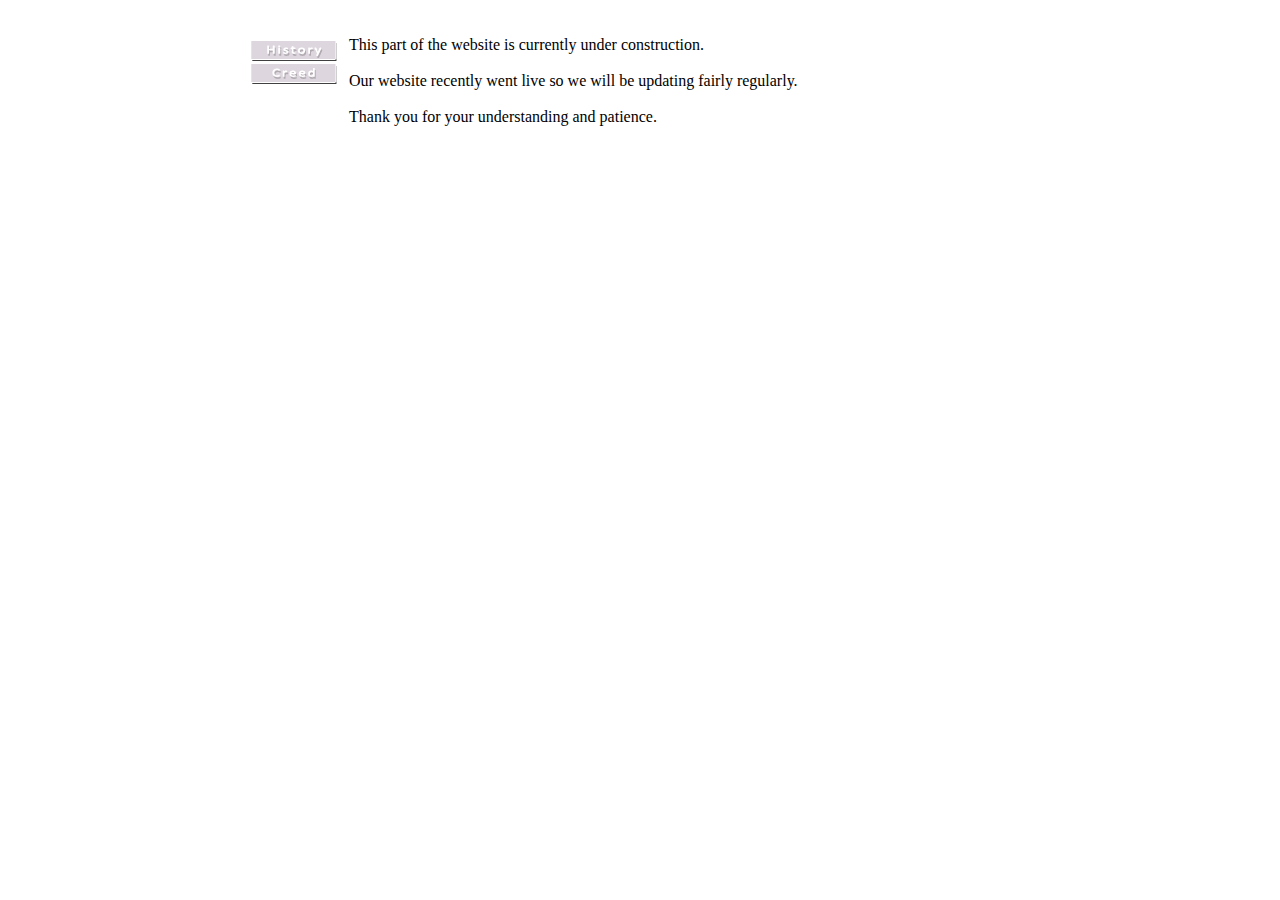
<file: SAE/alumnicontent.html>
<!DOCTYPE html PUBLIC "-//W3C//DTD XHTML 1.1//EN" "http://www.w3.org/TR/xhtml11/DTD/xhtml11.dtd">
	<html xmlns="http://www.w3.org/1999/xhtml">
	
		<head>
			<title>Sigma Alpha Epsilon | Washington Alpha</title>

			<!-- CSS stylesheet and favicon -->
			<link href="saeiframe.css" type="text/css" rel="stylesheet" />
		</head>

		<body>
			<div id="pics">
				<a href="historycontent.html" ><img id="history" src="history.png" /></a>
				<br />
				<a href="creedcontent.html" ><img id="creed" src="creed.png" /></a>
				<br />
				<!--<a href="alumnicontent.html" ><img id="alumni" src="alumni.png" /></a>
				<br />
				<a href="presidentscontent.html" ><img id="presidents" src="presidents.png" /></a>
				<br />
				<a href="awardscontent.html" ><img id="awards" src="awards.png" /></a>-->
			</div>
			<div class = "text">
				This part of the website is currently under construction. <br /> <br /> Our website recently went live so we will be updating fairly regularly. <br /> <br /> Thank you for your understanding and patience.
			</div>
		</body>
	</html>
</file>
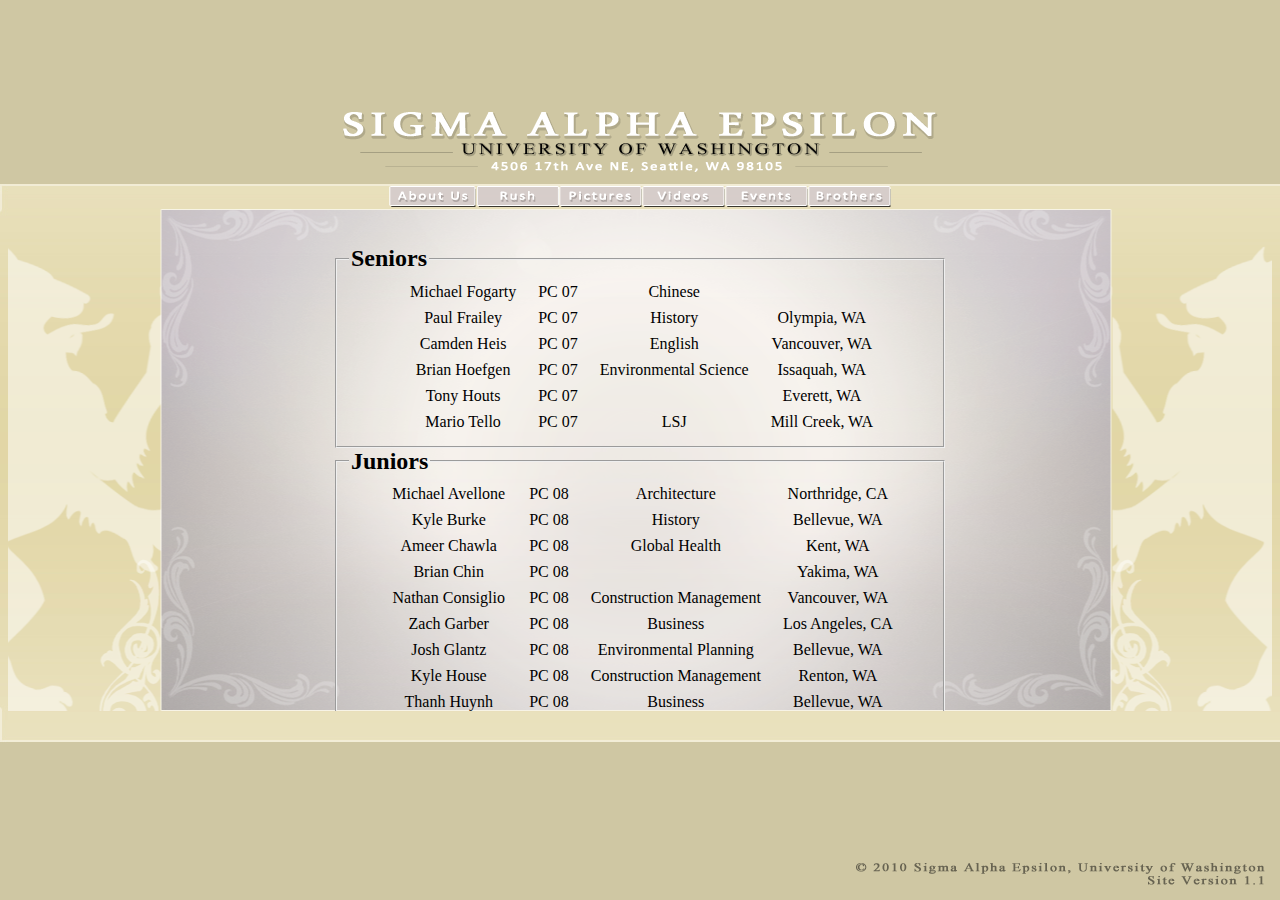
<file: SAE/brothers.html>
<!DOCTYPE html PUBLIC "-//W3C//DTD XHTML 1.1//EN" "http://www.w3.org/TR/xhtml11/DTD/xhtml11.dtd">
	<html xmlns="http://www.w3.org/1999/xhtml">
	
		<head>
			<title>Sigma Alpha Epsilon | Washington Alpha</title>

			<!-- CSS stylesheet and favicon -->
			<link href="sae.css" type="text/css" rel="stylesheet" />
			<link href="saefavicon.ico" type="image/png" rel="shortcut icon" />

		</head>

		<body>
			<div id="top">
				<a href="index.html" ><img id="title" src="title.png" /></a>
				<div id="navigation">
					<a href="aboutus.html" onmouseout=""><img id="aboutus" src="aboutus.png" /></a>
					<a href="rush.html" ><img id="rush" src="rush.png" /></a>
					<a href="pictures.html" ><img id="pictures" src="pictures.PNG" /></a>
					<a href="videos.html" ><img id="videos" src="videos.png" /></a>
					<a href="events.html" ><img id="events" src="events.png" /></a>
					<a href="brothers.html" ><img id="brothers" src="brothers.png" /></a>
				</div>
			</div>
			<div id="middle">
				<iframe src="brotherscontent.html" width="948px" height="502px"> </iframe> <!--948-->
			</div>
			<img id="bottom" src="bottom.PNG" /></a>
		</body>
	</html>
</file>
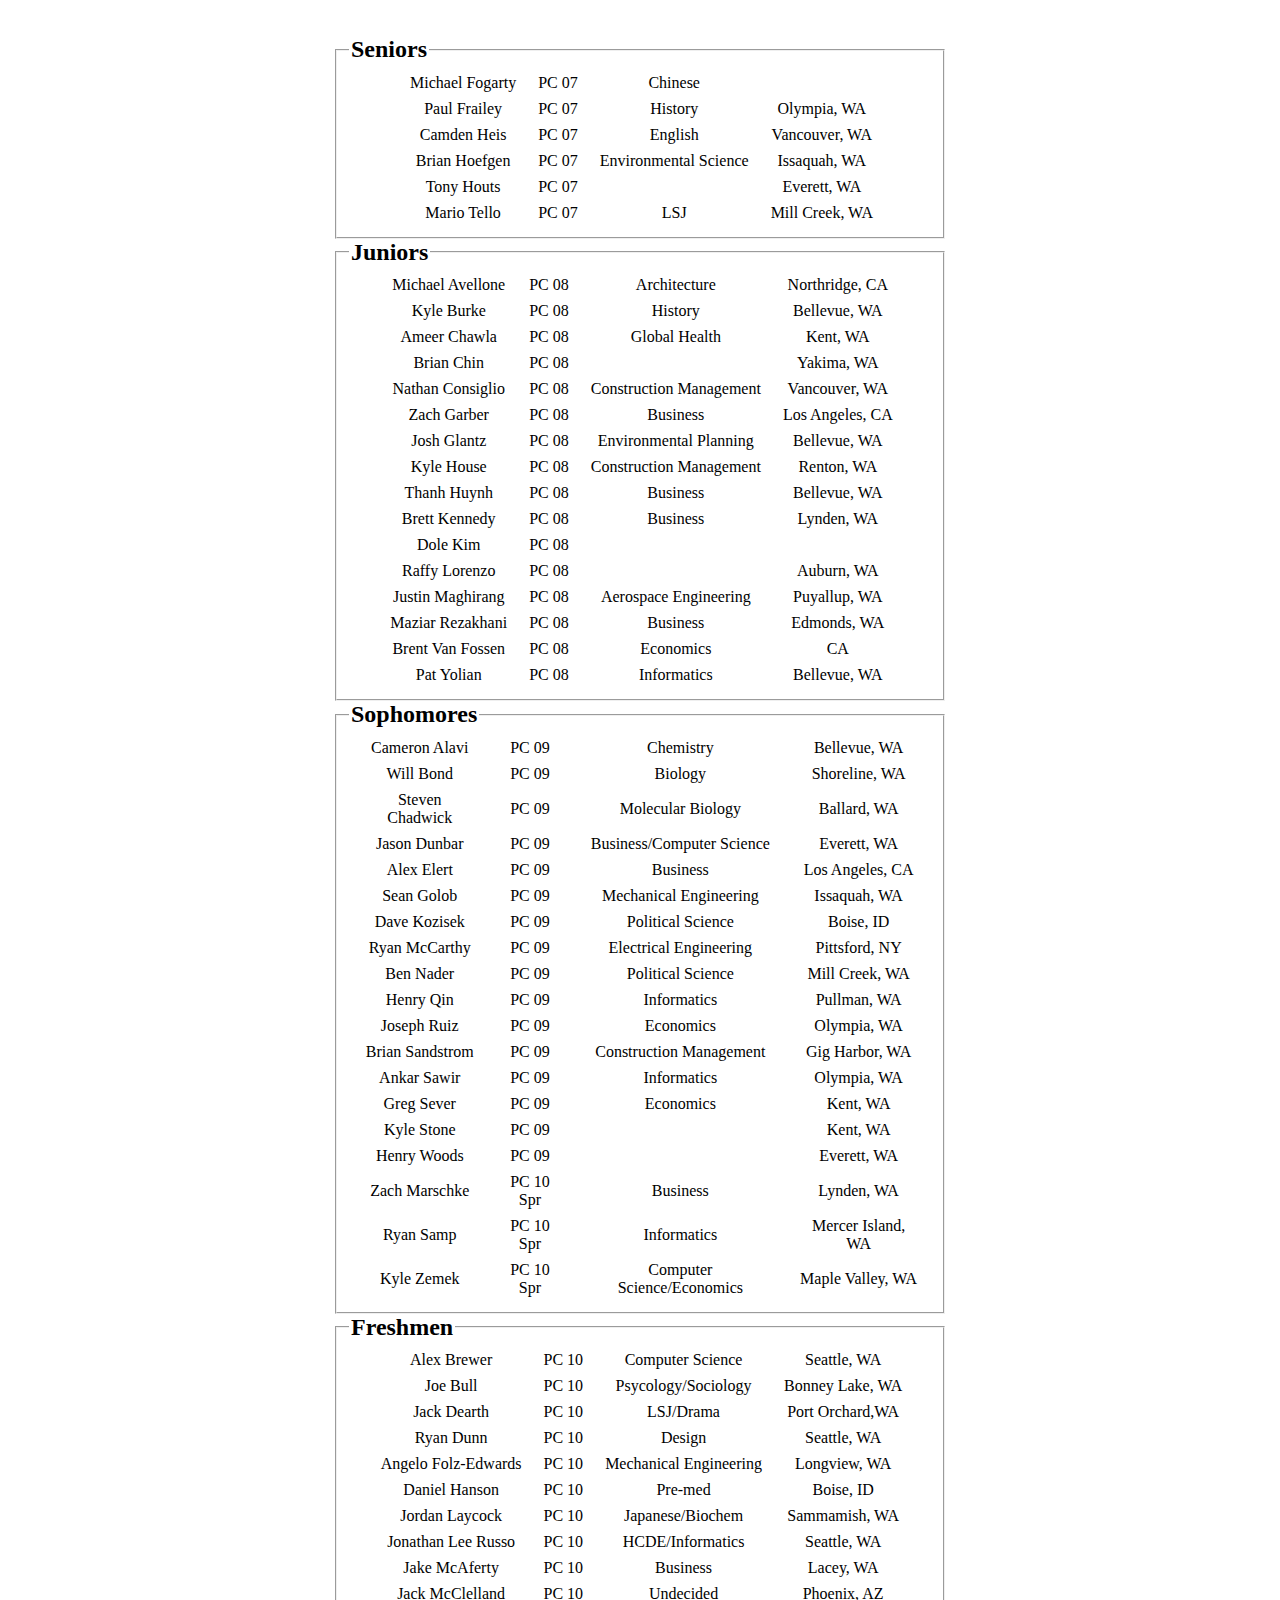
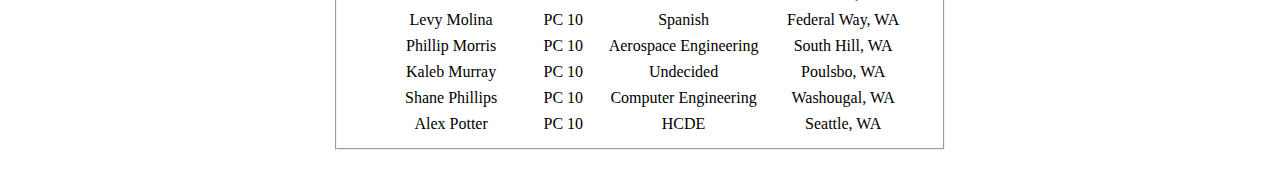
<file: SAE/brotherscontent.html>
<!DOCTYPE html PUBLIC "-//W3C//DTD XHTML 1.1//EN" "http://www.w3.org/TR/xhtml11/DTD/xhtml11.dtd">
	<html xmlns="http://www.w3.org/1999/xhtml">
	
		<head>
			<title>Sigma Alpha Epsilon | Washington Alpha</title>

			<!-- CSS stylesheet and favicon -->
			<link href="saeiframe.css" type="text/css" rel="stylesheet" />
		</head>

		<body>
			<br />
			<br />
			<fieldset class="text">
				<legend>Seniors</legend>
				<table>
					<tr><td>Michael Fogarty</td><td>PC 07</td><td>Chinese</td><td></td></tr>
					<tr><td>Paul Frailey</td><td>PC 07</td><td>History</td><td>Olympia, WA</td></tr>
					<tr><td>Camden Heis</td><td>PC 07</td><td>English</td><td>Vancouver, WA</td></tr>
					<tr><td>Brian Hoefgen</td><td>PC 07</td><td>Environmental Science</td><td>Issaquah, WA</td></tr>
					<tr><td>Tony Houts</td><td>PC 07</td><td></td><td>Everett, WA</td></tr>
					<tr><td>Mario Tello</td><td>PC 07</td><td>LSJ</td><td>Mill Creek, WA</td></tr>
				</table>
			</fieldset>
			<fieldset class="text">
				<legend>Juniors</legend>
				<table>
					<tr><td>Michael Avellone</td><td>PC 08</td><td>Architecture</td><td>Northridge, CA</td></tr>
					<tr><td>Kyle Burke</td><td>PC 08</td><td>History</td><td>Bellevue, WA</td></tr>
					<tr><td>Ameer Chawla</td><td>PC 08</td><td>Global Health</td><td>Kent, WA</td></tr>
					<tr><td>Brian Chin</td><td>PC 08</td><td></td><td>Yakima, WA</td></tr>
					<tr><td>Nathan Consiglio</td><td>PC 08</td><td>Construction Management</td><td>Vancouver, WA</td></tr>
					<tr><td>Zach Garber</td><td>PC 08</td><td>Business</td><td>Los Angeles, CA</td></tr>
					<tr><td>Josh Glantz</td><td>PC 08</td><td>Environmental Planning</td><td>Bellevue, WA</td></tr>
					<tr><td>Kyle House</td><td>PC 08</td><td>Construction Management</td><td>Renton, WA</td></tr>
					<tr><td>Thanh Huynh</td><td>PC 08</td><td>Business</td><td>Bellevue, WA</td></tr>
					<tr><td>Brett Kennedy</td><td>PC 08</td><td>Business</td><td>Lynden, WA</td></tr>
					<tr><td>Dole Kim</td><td>PC 08</td><td></td><td></td></tr>
					<tr><td>Raffy Lorenzo</td><td>PC 08</td><td></td><td>Auburn, WA</td></tr>
					<tr><td>Justin Maghirang</td><td>PC 08</td><td>Aerospace Engineering</td><td>Puyallup, WA</td></tr>
					<tr><td>Maziar Rezakhani</td><td>PC 08</td><td>Business</td><td>Edmonds, WA</td></tr>
					<tr><td>Brent Van Fossen</td><td>PC 08</td><td>Economics</td><td>CA</td></tr>
					<tr><td>Pat Yolian</td><td>PC 08</td><td>Informatics</td><td>Bellevue, WA</td></tr>
				</table>
			</fieldset>
			<fieldset class="text">
				<legend>Sophomores</legend>
				<table>
					<tr><td>Cameron Alavi</td><td>PC 09</td><td>Chemistry</td><td>Bellevue, WA</td></tr>
					<tr><td>Will Bond</td><td>PC 09</td><td>Biology</td><td>Shoreline, WA</td></tr>
					<tr><td>Steven Chadwick</td><td>PC 09</td><td>Molecular Biology</td><td>Ballard, WA</td></tr>
					<tr><td>Jason Dunbar</td><td>PC 09</td><td>Business/Computer Science</td><td>Everett, WA</td></tr>
					<tr><td>Alex Elert</td><td>PC 09</td><td>Business</td><td>Los Angeles, CA</td></tr>
					<tr><td>Sean Golob</td><td>PC 09</td><td>Mechanical Engineering</td><td>Issaquah, WA</td></tr>
					<tr><td>Dave Kozisek</td><td>PC 09</td><td>Political Science</td><td>Boise, ID</td></tr>
					<tr><td>Ryan McCarthy</td><td>PC 09</td><td>Electrical Engineering</td><td>Pittsford, NY</td></tr>
					<tr><td>Ben Nader</td><td>PC 09</td><td>Political Science</td><td>Mill Creek, WA</td></tr>
					<tr><td>Henry Qin</td><td>PC 09</td><td>Informatics</td><td>Pullman, WA</td></tr>
					<tr><td>Joseph Ruiz</td><td>PC 09</td><td>Economics</td><td>Olympia, WA</td></tr>
					<tr><td>Brian Sandstrom</td><td>PC 09</td><td>Construction Management</td><td>Gig Harbor, WA</td></tr>
					<tr><td>Ankar Sawir</td><td>PC 09</td><td>Informatics</td><td>Olympia, WA</td></tr>
					<tr><td>Greg Sever</td><td>PC 09</td><td>Economics</td><td>Kent, WA</td></tr>
					<tr><td>Kyle Stone</td><td>PC 09</td><td></td><td>Kent, WA</td></tr>
					<tr><td>Henry Woods</td><td>PC 09</td><td></td><td>Everett, WA</td></tr>
					<tr><td>Zach Marschke</td><td>PC 10 Spr</td><td>Business</td><td>Lynden, WA</td></tr>
					<tr><td>Ryan Samp</td><td>PC 10 Spr</td><td>Informatics</td><td>Mercer Island, WA</td></tr>
					<tr><td>Kyle Zemek</td><td>PC 10 Spr</td><td>Computer Science/Economics</td><td>Maple Valley, WA</td></tr>
				</table>
			</fieldset>
			<fieldset class="text">
				<legend>Freshmen</legend>
				<table>
					<tr><td>Alex Brewer</td><td>PC 10</td><td>Computer Science</td><td>Seattle, WA</td></tr>
					<tr><td>Joe Bull</td><td>PC 10</td><td>Psycology/Sociology</td><td>Bonney Lake, WA</td></tr>
					<tr><td>Jack Dearth</td><td>PC 10</td><td>LSJ/Drama</td><td>Port Orchard,WA</td></tr>
					<tr><td>Ryan Dunn</td><td>PC 10</td><td>Design</td><td>Seattle, WA</td></tr>
					<tr><td>Angelo Folz-Edwards</td><td>PC 10</td><td>Mechanical Engineering</td><td>Longview, WA</td></tr>
					<tr><td>Daniel Hanson</td><td>PC 10</td><td>Pre-med</td><td>Boise, ID</td></tr>
					<tr><td>Jordan Laycock</td><td>PC 10</td><td>Japanese/Biochem</td><td>Sammamish, WA</td></tr>
					<tr><td>Jonathan Lee Russo</td><td>PC 10</td><td>HCDE/Informatics</td><td>Seattle, WA</td></tr>
					<tr><td>Jake McAferty</td><td>PC 10</td><td>Business</td><td>Lacey, WA</td></tr>
					<tr><td>Jack McClelland</td><td>PC 10</td><td>Undecided</td><td>Phoenix, AZ</td></tr>
					<tr><td>Levy Molina</td><td>PC 10</td><td>Spanish</td><td>Federal Way, WA</td></tr>
					<tr><td>Phillip Morris</td><td>PC 10</td><td>Aerospace Engineering</td><td>South Hill, WA</td></tr>
					<tr><td>Kaleb Murray</td><td>PC 10</td><td>Undecided</td><td>Poulsbo, WA</td></tr>
					<tr><td>Shane Phillips</td><td>PC 10</td><td>Computer Engineering</td><td>Washougal, WA</td></tr>
					<tr><td>Alex Potter</td><td>PC 10</td><td>HCDE</td><td>Seattle, WA</td></tr>
				</table>
			</fieldset>
			<br />
			<br />
		</body>
	</html>
</file>
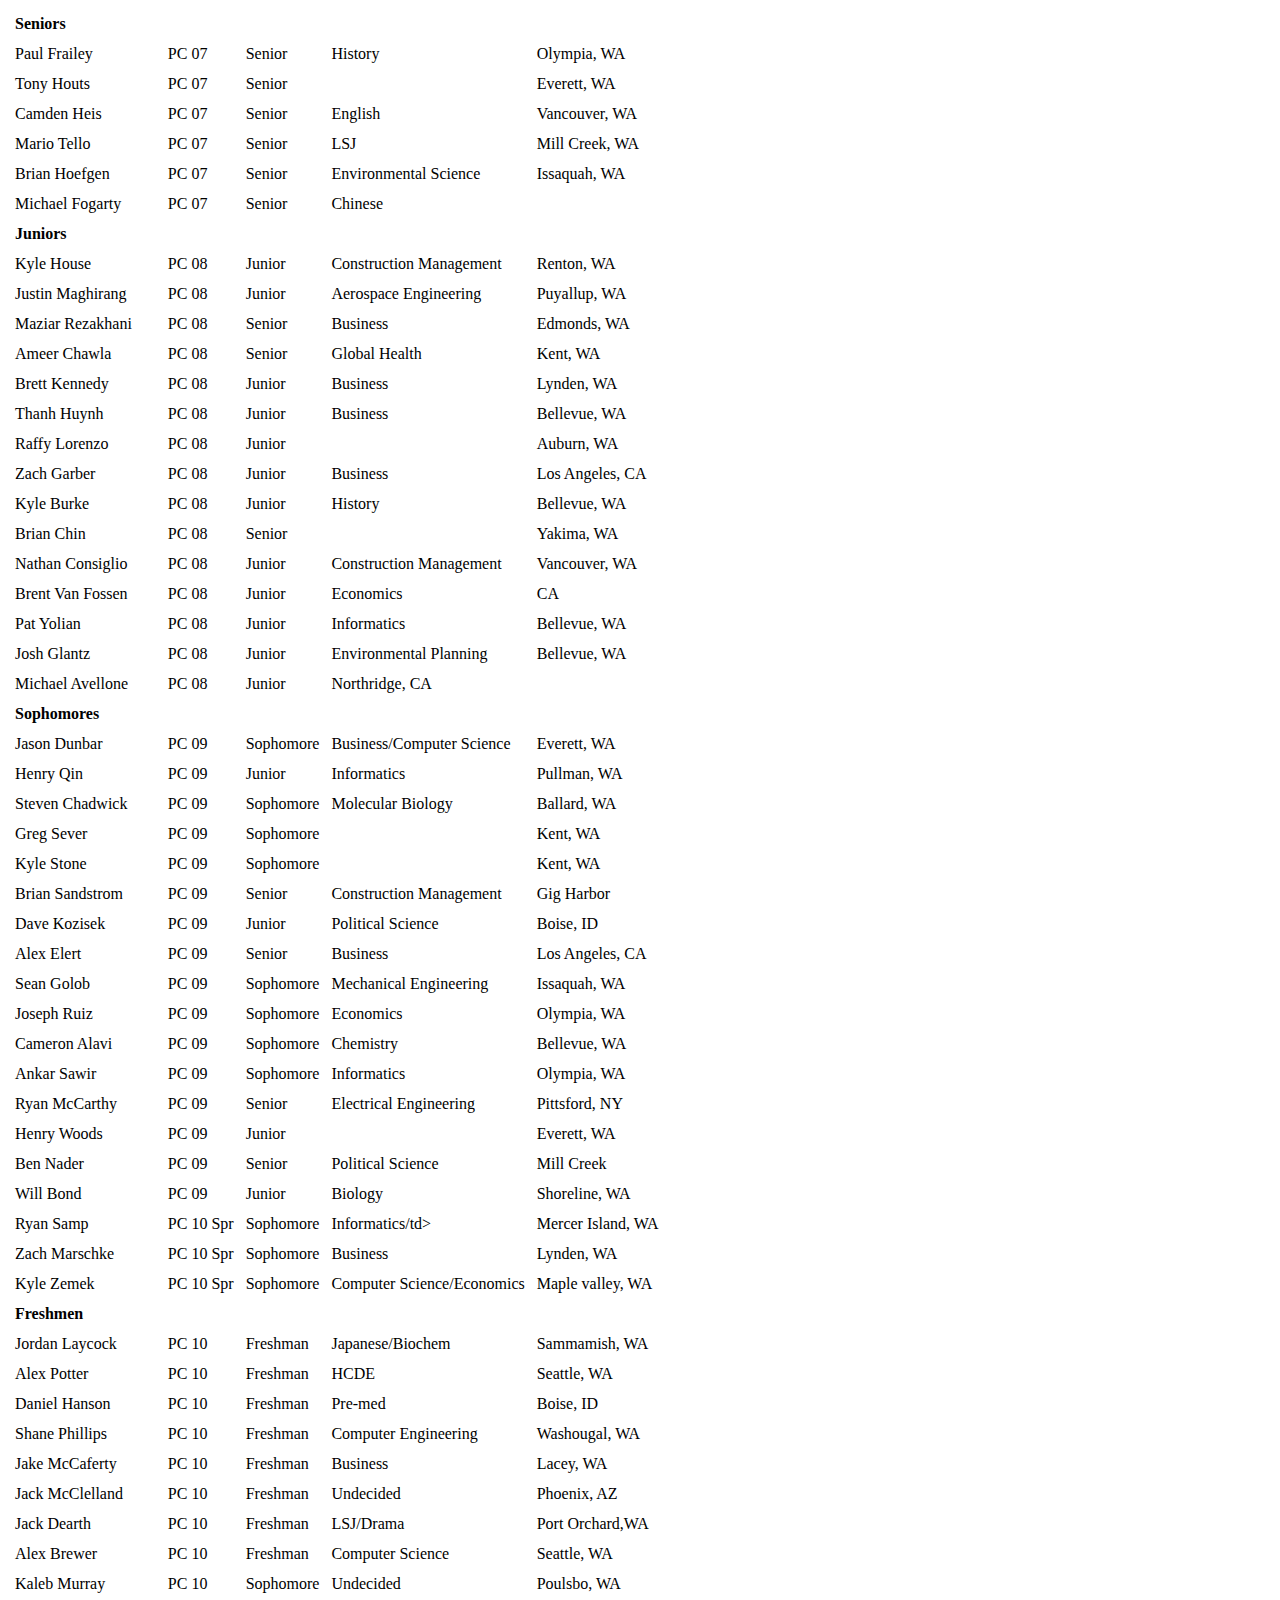
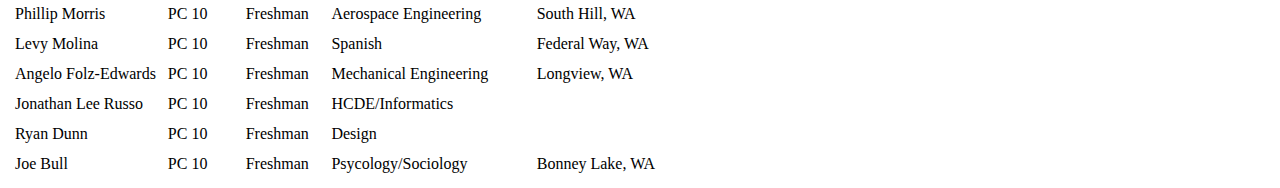
<file: SAE/brotherstable.html>
<!-- saved from url=(0045)file:///C:/Users/Samp/Downloads/brothers.html -->
<html><head><meta http-equiv="Content-Type" content="text/html; charset=ISO-8859-1"></head><body><table cellpadding="5">
<tbody><tr><td><b>Seniors</b></td><td></td><td></td><td></td><td></td></tr>
<tr><td>Paul Frailey</td><td>PC 07</td><td>Senior</td><td>History</td><td>Olympia, WA</td></tr>
<tr><td>Tony Houts</td><td>PC 07</td><td>Senior</td><td></td><td>Everett, WA</td></tr>
<tr><td>Camden Heis</td><td>PC 07</td><td>Senior</td><td>English</td><td>Vancouver, WA</td></tr>
<tr><td>Mario Tello</td><td>PC 07</td><td>Senior</td><td>LSJ</td><td>Mill Creek, WA</td></tr>
<tr><td>Brian Hoefgen</td><td>PC 07</td><td>Senior</td><td>Environmental Science</td><td>Issaquah, WA</td></tr>
<tr><td>Michael Fogarty</td><td>PC 07</td><td>Senior</td><td>Chinese</td><td></td></tr>

<tr><td><b>Juniors</b></td><td></td><td></td><td></td><td></td></tr>

<tr><td>Kyle House</td><td>PC 08</td><td>Junior</td><td>Construction Management</td><td>Renton, WA</td></tr>
<tr><td>Justin Maghirang</td><td>PC 08</td><td>Junior</td><td>Aerospace Engineering</td><td>Puyallup, WA</td></tr>
<tr><td>Maziar Rezakhani</td><td>PC 08</td><td>Senior</td><td>Business</td><td>Edmonds, WA</td></tr>
<tr><td>Ameer Chawla</td><td>PC 08</td><td>Senior</td><td>Global Health</td><td>Kent, WA</td></tr>
<tr><td>Brett Kennedy</td><td>PC 08</td><td>Junior</td><td>Business</td><td>Lynden, WA</td></tr>
<tr><td>Thanh Huynh</td><td>PC 08</td><td>Junior</td><td>Business</td><td>Bellevue, WA</td></tr>
<tr><td>Raffy Lorenzo</td><td>PC 08</td><td>Junior</td><td></td><td>Auburn, WA</td></tr>
<tr><td>Zach Garber</td><td>PC 08</td><td>Junior</td><td>Business</td><td>Los Angeles, CA</td></tr>
<tr><td>Kyle Burke</td><td>PC 08</td><td>Junior</td><td>History</td><td>Bellevue, WA</td></tr>
<tr><td>Brian Chin</td><td>PC 08</td><td>Senior</td><td></td><td>Yakima, WA</td></tr>
<tr><td>Nathan Consiglio</td><td>PC 08</td><td>Junior</td><td>Construction Management</td><td>Vancouver, WA</td></tr>
<tr><td>Brent Van Fossen</td><td>PC 08</td><td>Junior</td><td>Economics</td><td>CA</td></tr>
<tr><td>Pat Yolian</td><td>PC 08</td><td>Junior</td><td>Informatics</td><td>Bellevue, WA</td></tr>
<tr><td>Josh Glantz</td><td>PC 08</td><td>Junior</td><td>Environmental Planning</td><td>Bellevue, WA</td></tr>
<tr><td>Michael Avellone</td><td>PC 08</td><td>Junior</td><td>Northridge, CA</td><td></td></tr>

<tr><td><b>Sophomores</b></td><td></td><td></td><td></td><td></td></tr>

<tr><td>Jason Dunbar</td><td>PC 09</td><td>Sophomore</td><td>Business/Computer Science</td><td>Everett, WA</td></tr>
<tr><td>Henry Qin</td><td>PC 09</td><td>Junior</td><td>Informatics</td><td>Pullman, WA</td></tr>
<tr><td>Steven Chadwick</td><td>PC 09</td><td>Sophomore</td><td>Molecular Biology</td><td>Ballard, WA</td></tr>
<tr><td>Greg Sever</td><td>PC 09</td><td>Sophomore</td><td></td><td>Kent, WA</td></tr>
<tr><td>Kyle Stone</td><td>PC 09</td><td>Sophomore</td><td></td><td>Kent, WA</td></tr>
<tr><td>Brian Sandstrom</td><td>PC 09</td><td>Senior</td><td>Construction Management</td><td>Gig Harbor</td></tr>
<tr><td>Dave Kozisek</td><td>PC 09</td><td>Junior</td><td>Political Science</td><td>Boise, ID</td></tr>
<tr><td>Alex Elert</td><td>PC 09</td><td>Senior</td><td>Business</td><td>Los Angeles, CA</td></tr>
<tr><td>Sean Golob</td><td>PC 09</td><td>Sophomore</td><td>Mechanical Engineering</td><td>Issaquah, WA</td></tr>
<tr><td>Joseph Ruiz</td><td>PC 09</td><td>Sophomore</td><td>Economics</td><td>Olympia, WA</td></tr>
<tr><td>Cameron Alavi</td><td>PC 09</td><td>Sophomore</td><td>Chemistry</td><td>Bellevue, WA</td></tr>
<tr><td>Ankar Sawir</td><td>PC 09</td><td>Sophomore</td><td>Informatics</td><td>Olympia, WA</td></tr>
<tr><td>Ryan McCarthy</td><td>PC 09</td><td>Senior</td><td>Electrical Engineering</td><td>Pittsford, NY</td></tr>
<tr><td>Henry Woods</td><td>PC 09</td><td>Junior</td><td></td><td>Everett, WA</td></tr>
<tr><td>Ben Nader</td><td>PC 09</td><td>Senior</td><td>Political Science</td><td>Mill Creek</td></tr>
<tr><td>Will Bond</td><td>PC 09</td><td>Junior</td><td>Biology</td><td>Shoreline, WA</td></tr>
<tr><td>Ryan Samp</td><td>PC 10 Spr</td><td>Sophomore</td><td>Informatics/td&gt;</td><td>Mercer Island, WA</td></tr>
<tr><td>Zach Marschke</td><td>PC 10 Spr</td><td>Sophomore</td><td>Business</td><td>Lynden, WA</td></tr>
<tr><td>Kyle Zemek</td><td>PC 10 Spr</td><td>Sophomore</td><td>Computer Science/Economics</td><td>Maple valley, WA</td></tr>

<tr><td><b>Freshmen</b></td><td></td><td></td><td></td><td></td></tr>

<tr><td>Jordan Laycock</td><td>PC 10</td><td>Freshman</td><td>Japanese/Biochem</td><td>Sammamish, WA</td></tr>
<tr><td>Alex Potter</td><td>PC 10</td><td>Freshman</td><td>HCDE</td><td>Seattle, WA</td></tr>
<tr><td>Daniel Hanson</td><td>PC 10</td><td>Freshman</td><td>Pre-med</td><td>Boise, ID</td></tr>
<tr><td>Shane Phillips</td><td>PC 10</td><td>Freshman</td><td>Computer Engineering</td><td>Washougal, WA</td></tr>
<tr><td>Jake McCaferty</td><td>PC 10</td><td>Freshman</td><td>Business</td><td>Lacey, WA</td></tr>
<tr><td>Jack McClelland</td><td>PC 10</td><td>Freshman</td><td>Undecided</td><td>Phoenix, AZ</td></tr>
<tr><td>Jack Dearth</td><td>PC 10</td><td>Freshman</td><td>LSJ/Drama</td><td>Port Orchard,WA</td></tr>
<tr><td>Alex Brewer</td><td>PC 10</td><td>Freshman</td><td>Computer Science</td><td>Seattle, WA</td></tr>
<tr><td>Kaleb Murray</td><td>PC 10</td><td>Sophomore</td><td>Undecided</td><td>Poulsbo, WA</td></tr>
<tr><td>Phillip Morris</td><td>PC 10</td><td>Freshman</td><td>Aerospace Engineering</td><td>South Hill, WA</td></tr>
<tr><td>Levy Molina</td><td>PC 10</td><td>Freshman</td><td>Spanish</td><td>Federal Way, WA</td></tr>
<tr><td>Angelo Folz-Edwards</td><td>PC 10</td><td>Freshman</td><td>Mechanical Engineering</td><td>Longview, WA</td></tr>
<tr><td>Jonathan Lee Russo</td><td>PC 10</td><td>Freshman</td><td>HCDE/Informatics</td><td></td></tr>
<tr><td>Ryan Dunn</td><td>PC 10</td><td>Freshman</td><td>Design</td><td></td></tr>
<tr><td>Joe Bull</td><td>PC 10</td><td>Freshman</td><td>Psycology/Sociology</td><td>Bonney Lake, WA</td></tr>

</tbody></table>


</body></html>
</file>
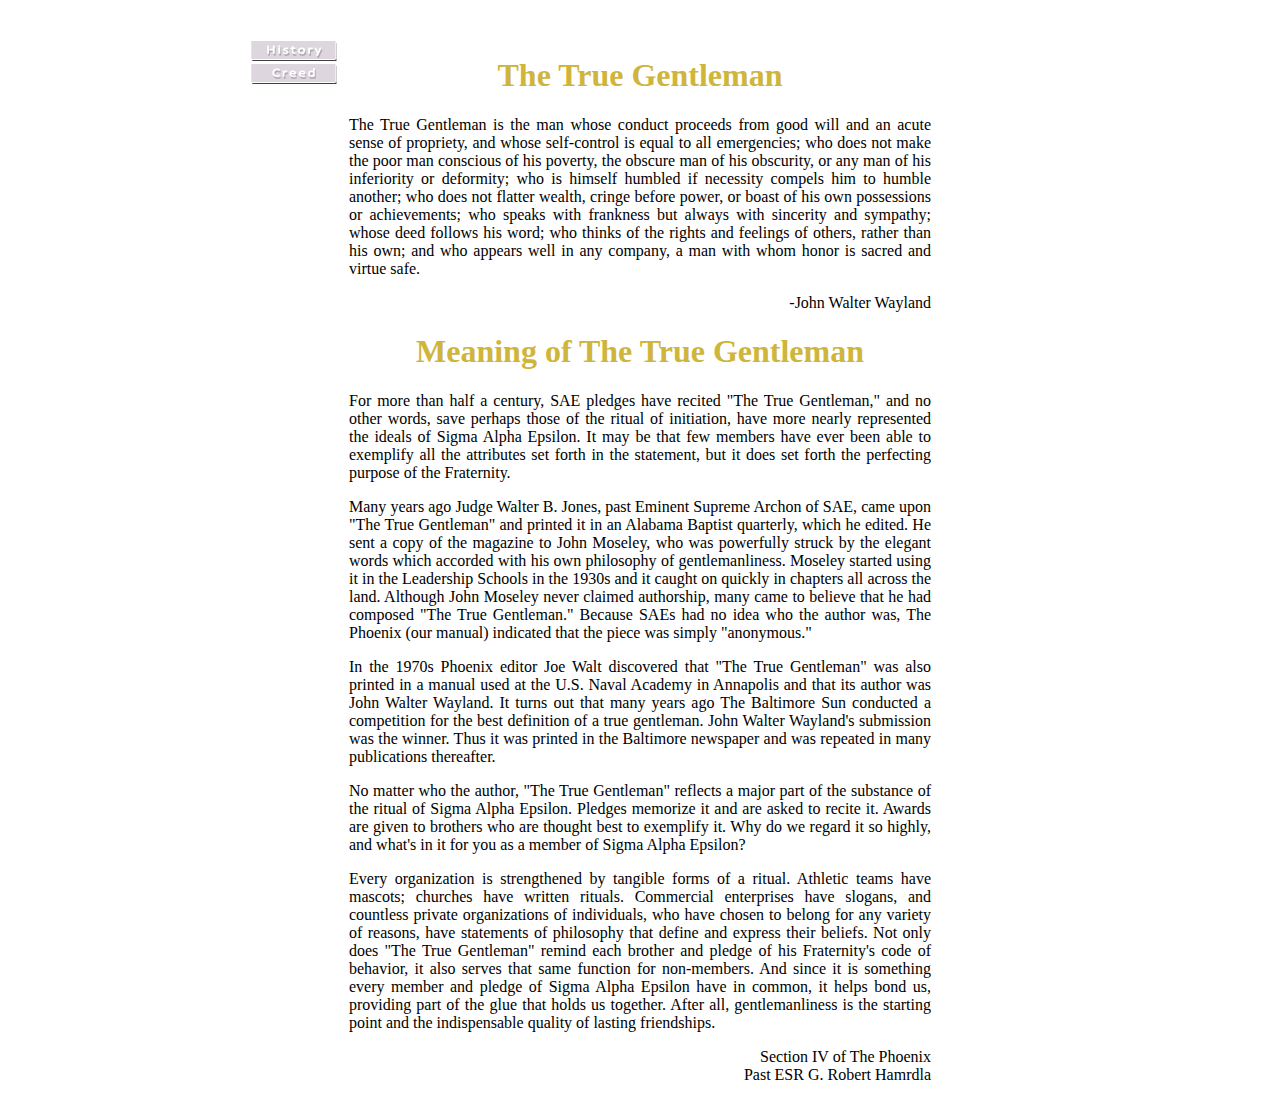
<file: SAE/creedcontent.html>
<!DOCTYPE html PUBLIC "-//W3C//DTD XHTML 1.1//EN" "http://www.w3.org/TR/xhtml11/DTD/xhtml11.dtd">
	<html xmlns="http://www.w3.org/1999/xhtml">
	
		<head>
			<title>Sigma Alpha Epsilon | Washington Alpha</title>

			<!-- CSS stylesheet and favicon -->
			<link href="saeiframe.css" type="text/css" rel="stylesheet" />
		</head>

		<body>
			<div id="pics">
				<a href="historycontent.html" ><img id="history" src="history.png" /></a>
				<br />
				<a href="creedcontent.html" ><img id="creed" src="creed.png" /></a>
				<br />
				<!--<a href="alumnicontent.html" ><img id="alumni" src="alumni.png" /></a>
				<br />
				<a href="presidentscontent.html" ><img id="presidents" src="presidents.png" /></a>
				<br />
				<a href="awardscontent.html" ><img id="awards" src="awards.png" /></a>-->
			</div>
			<div class="text">
				<h1> The True Gentleman </h1>
				<p>The True Gentleman is the man whose conduct proceeds from good will and an acute sense of propriety, and whose self-control is equal to all emergencies; who does not make the poor man conscious of his poverty, the obscure man of his obscurity, or any man of his inferiority or deformity; who is himself humbled if necessity compels him to humble another; who does not flatter wealth, cringe before power, or boast of his own possessions or achievements; who speaks with frankness but always with sincerity and sympathy; whose deed follows his word; who thinks of the rights and feelings of others, rather than his own; and who appears well in any company, a man with whom honor is sacred and virtue safe. </p>
				<p class="right">-John Walter Wayland</p>
				
				<h1> Meaning of The True Gentleman </h1>
				<p>For more than half a century, SAE pledges have recited "The True Gentleman," and no other words, save perhaps those of the ritual of initiation, have more nearly represented the ideals of Sigma Alpha Epsilon. It may be that few members have ever been able to exemplify all the attributes set forth in the statement, but it does set forth the perfecting purpose of the Fraternity. </p>
				<p>Many years ago Judge Walter B. Jones, past Eminent Supreme Archon of SAE, came upon "The True Gentleman" and printed it in an Alabama Baptist quarterly, which he edited. He sent a copy of the magazine to John Moseley, who was powerfully struck by the elegant words which accorded with his own philosophy of gentlemanliness. Moseley started using it in the Leadership Schools in the 1930s and it caught on quickly in chapters all across the land. Although John Moseley never claimed authorship, many came to believe that he had composed "The True Gentleman." Because SAEs had no idea who the author was, The Phoenix (our manual) indicated that the piece was simply "anonymous." </p>
				<p>In the 1970s Phoenix editor Joe Walt discovered that "The True Gentleman" was also printed in a manual used at the U.S. Naval Academy in Annapolis and that its author was John Walter Wayland. It turns out that many years ago The Baltimore Sun conducted a competition for the best definition of a true gentleman. John Walter Wayland's submission was the winner. Thus it was printed in the Baltimore newspaper and was repeated in many publications thereafter.</p>
				<p>No matter who the author, "The True Gentleman" reflects a major part of the substance of the ritual of Sigma Alpha Epsilon. Pledges memorize it and are asked to recite it. Awards are given to brothers who are thought best to exemplify it. Why do we regard it so highly, and what's in it for you as a member of Sigma Alpha Epsilon?</p>
				<p>Every organization is strengthened by tangible forms of a ritual. Athletic teams have mascots; churches have written rituals. Commercial enterprises have slogans, and countless private organizations of individuals, who have chosen to belong for any variety of reasons, have statements of philosophy that define and express their beliefs. Not only does "The True Gentleman" remind each brother and pledge of his Fraternity's code of behavior, it also serves that same function for non-members. And since it is something every member and pledge of Sigma Alpha Epsilon have in common, it helps bond us, providing part of the glue that holds us together. After all, gentlemanliness is the starting point and the indispensable quality of lasting friendships. </p>
				<p class="right">Section IV of The Phoenix<br />Past ESR G. Robert Hamrdla</p>
				<br />
			</div>
		</body>
	</html>
</file>
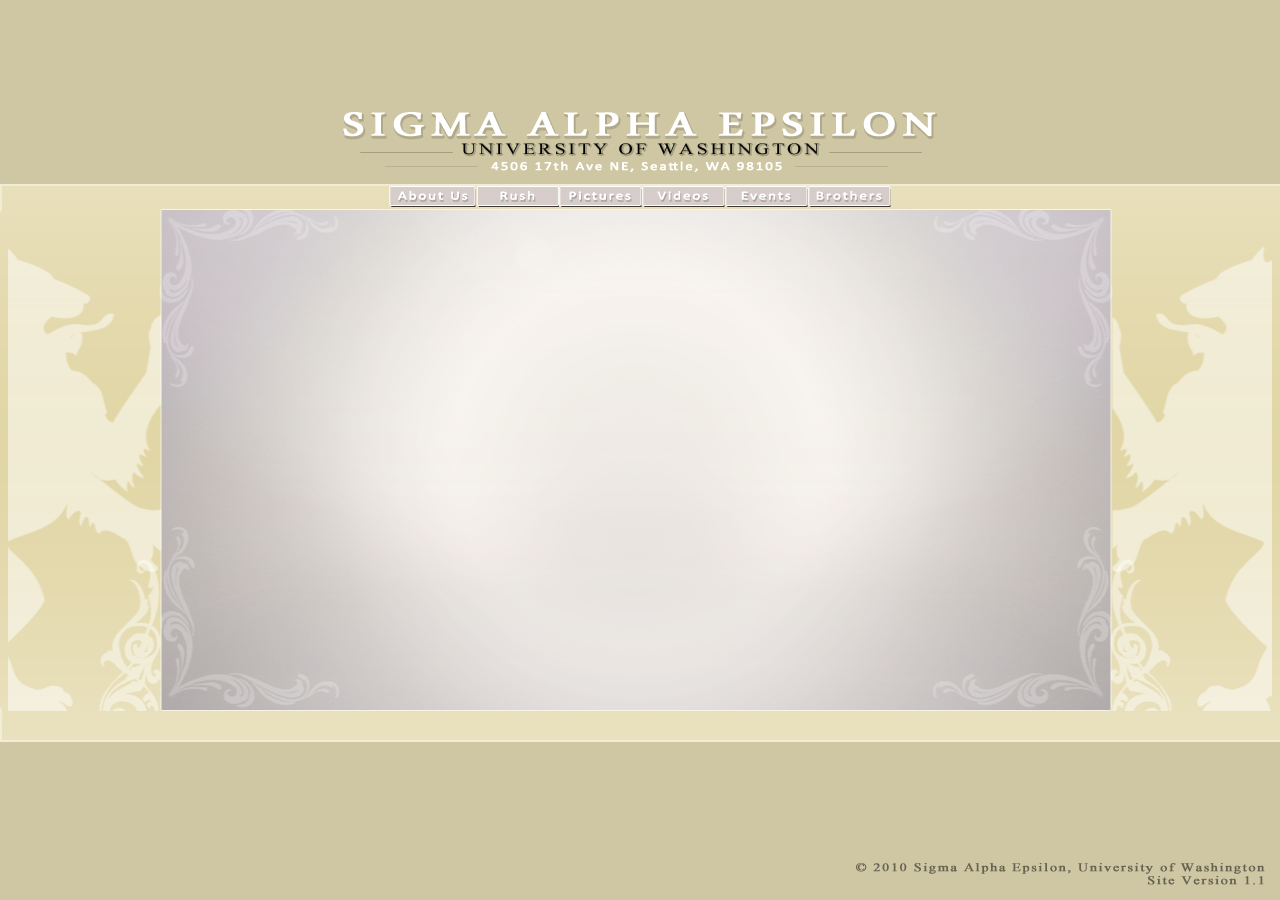
<file: SAE/events.html>
<!DOCTYPE html PUBLIC "-//W3C//DTD XHTML 1.1//EN" "http://www.w3.org/TR/xhtml11/DTD/xhtml11.dtd">
	<html xmlns="http://www.w3.org/1999/xhtml">
	
		<head>
			<title>Sigma Alpha Epsilon | Washington Alpha</title>

			<!-- CSS stylesheet and favicon -->
			<link href="sae.css" type="text/css" rel="stylesheet" />
			<link href="saefavicon.ico" type="image/png" rel="shortcut icon" />

		</head>

		<body>
			<div id="top">
				<a href="index.html" ><img id="title" src="title.png" /></a>
				<div id="navigation">
					<a href="aboutus.html" onmouseout=""><img id="aboutus" src="aboutus.png" /></a>
					<a href="rush.html" ><img id="rush" src="rush.png" /></a>
					<a href="pictures.html" ><img id="pictures" src="pictures.PNG" /></a>
					<a href="videos.html" ><img id="videos" src="videos.png" /></a>
					<a href="events.html" ><img id="events" src="events.png" /></a>
					<a href="brothers.html" ><img id="brothers" src="brothers.png" /></a>
				</div>
			</div>
			<div id="middle">
				<iframe src="eventscontent.html" width="948px" height="502px"> </iframe> <!--948-->
			</div>
			<img id="bottom" src="bottom.PNG" /></a>
		</body>
	</html>
</file>
<file: assets/css/ie8.css>
/*
	Miniport by HTML5 UP
	html5up.net | @n33co
	Free for personal and commercial use under the CCA 3.0 license (html5up.net/license)
*/

/* Basic */

	form input[type=text],
	form input[type=password],
	form select,
	form textarea {
		position: relative;
		-ms-behavior: url("assets/js/ie/PIE.htc");
	}

	input[type="button"],
	input[type="submit"],
	input[type="reset"],
	button,
	.button {
		position: relative;
		-ms-behavior: url("assets/js/ie/PIE.htc");
	}

/* Section/Article */

	section > .last-child,
	article > .last-child,
	section.last-child,
	article.last-child {
		margin-bottom: 0;
	}

/* Box */

	.box {
		border: solid 1px #ddd;
	}

/* List */

	ul.social li a {
		position: relative;
		top: 0 !important;
		overflow: hidden;
		-ms-behavior: url("assets/js/ie/PIE.htc");
	}

		ul.social li a:before {
			background: none;
		}

/* Wrappers */

	.wrapper {
		border-top: solid 1px #ddd;
	}

/* Nav */

	#nav a {
		position: relative;
		-ms-behavior: url("assets/js/ie/PIE.htc");
	}

/* Articles */

	#top .image {
		position: relative;
		-ms-behavior: url("assets/js/ie/PIE.htc");
	}

		#top .image img {
			position: relative;
			-ms-behavior: url("assets/js/ie/PIE.htc");
		}
</file>
<file: assets/css/ie9.css>
/*
	Miniport by HTML5 UP
	html5up.net | @n33co
	Free for personal and commercial use under the CCA 3.0 license (html5up.net/license)
*/

/* Button */

	input[type="button"],
	input[type="submit"],
	input[type="reset"],
	button,
	.button {
		background-image: url("images/ie/grad0-20.svg");
	}

/* List */

	ul.social li a:before {
		background-image: url("images/ie/grad0-20.svg");
	}
</file>
<file: OsmoVirus/assets/osmos.css>
body {
  background-color: "black";
  margin: auto;
}
</file>
<file: SAE/sae.css>
body
{
	background-image: url(background4.JPG);
	font-family: italic serif;
}

#top
{
	margin-top: 112px;
}

#title
{
	display: block;
	margin-left: auto;
	margin-right: auto;
	border: none;
}

#navigation
{
	width: 502px;
	margin-left: auto;
	margin-right: auto;
}

#aboutus, #rush, #pictures, #videos, #events, #brothers
{
	margin-top: 14px;
	margin-bottom: 2px;
	border: none;
	float: left;
	margin-left: auto;
	margin-right: auto;
}

#crest
{
	margin-left: auto;
	margin-right: auto;
}

#middle
{
	background: url("middle.png") no-repeat;
	background-position: center top;
	clear: left;
	display: block;
	text-align: center;
	margin-left: auto;
	margin-right: auto;
}

#bottom
{
	position: fixed;
	bottom: 15px;
	right: 15px;
}

iframe
{
	clear: left;
	display: block;
	margin-left: auto;
	margin-right: auto;
	border: none;
}
</file>
<file: SAE/saeiframe.css>
body
{
	margin: auto auto;
	font-family: serif;
}

.text
{
	text-align: justify;
	margin: auto auto;
	width: 582px;
	clear: right;
}

#pics
{
	text-align: justify;
	margin: auto auto;
	width: 850px;
}

#saelogo
{
	margin: auto auto;
	width: 500px;
}

#calendar
{
	width: 800px;
	margin: auto auto;
}

#history, #creed, #alumni, #presidents, #awards
{
	position: fixed;
	margin-left: 35px;
}

#history
{
	margin-top: 40px;
}

#creed
{
	margin-top: 45px;
}

#alumni
{
	margin-top: 50px;
}

#presidents
{
	margin-top: 55px;
}

#awards
{
	margin-top: 60px;
}

#tgvid
{
	margin-left: auto;
	margin-right: auto;
}

#fb
{
	padding: 6px;
	padding-bottom: 2px;
}

.right
{
	text-align: right;
}

legend
{
	font-size: 24px;
	font-weight: bold;
}

table
{
	margin-left: auto;
	margin-right: auto;
	padding-left: 3px;
}

tr
{
	width: 100%;
}

th
{
	text-align: center;
}

td
{
	text-align: center;
	padding-left: 10px;
	padding-right: 10px;
	padding-top: 3px;
	padding-bottom: 3px;
}

p
{
	text-align: justify;
}

h1
{
	text-align: center;
	color: #CFB53B;
}

img
{
	border: none;
}

.pic
{
	text-align: center;
}
</file>
<file: assets/css/main.css>
@import url("http://fonts.googleapis.com/css?family=Open+Sans:300,300italic,600,600italic,700");
@import url("font-awesome.min.css");

/*
	Miniport by HTML5 UP
	html5up.net | @n33co
	Free for personal and commercial use under the CCA 3.0 license (html5up.net/license)
*/

/* Reset */

	html, body, div, span, applet, object, iframe, h1, h2, h3, h4, h5, h6, p, blockquote, pre, a, abbr, acronym, address, big, cite, code, del, dfn, em, img, ins, kbd, q, s, samp, small, strike, strong, sub, sup, tt, var, b, u, i, center, dl, dt, dd, ol, ul, li, fieldset, form, label, legend, table, caption, tbody, tfoot, thead, tr, th, td, article, aside, canvas, details, embed, figure, figcaption, footer, header, hgroup, menu, nav, output, ruby, section, summary, time, mark, audio, video {
		margin: 0;
		padding: 0;
		border: 0;
		font-size: 100%;
		font: inherit;
		vertical-align: baseline;
	}

	article, aside, details, figcaption, figure, footer, header, hgroup, menu, nav, section {
		display: block;
	}

	body {
		line-height: 1;
	}

	ol, ul {
		list-style: none;
	}

	blockquote, q {
		quotes: none;
	}

	blockquote:before, blockquote:after, q:before, q:after {
		content: '';
		content: none;
	}

	table {
		border-collapse: collapse;
		border-spacing: 0;
	}

	body {
		-webkit-text-size-adjust: none;
	}

/* Box Model */

	*, *:before, *:after {
		-moz-box-sizing: border-box;
		-webkit-box-sizing: border-box;
		box-sizing: border-box;
	}

/* Containers */

	.container {
		margin-left: auto;
		margin-right: auto;
	}

	.container.\31 25\25 {
		width: 100%;
		max-width: 1200px;
		min-width: 960px;
	}

	.container.\37 5\25 {
		width: 720px;
	}

	.container.\35 0\25 {
		width: 480px;
	}

	.container.\32 5\25 {
		width: 240px;
	}

	.container {
		width: 960px;
	}

	@media screen and (min-width: 737px) {

		.container.\31 25\25 {
			width: 100%;
			max-width: 1500px;
			min-width: 1200px;
		}

		.container.\37 5\25 {
			width: 900px;
		}

		.container.\35 0\25 {
			width: 600px;
		}

		.container.\32 5\25 {
			width: 300px;
		}

		.container {
			width: 1200px;
		}

		.live-button, .github-button, .demo-button{
			bottom: 35px;
		}
	}

	@media screen and (min-width: 737px) and (max-width: 1200px) {

		.container.\31 25\25 {
			width: 100%;
			max-width: 1200px;
			min-width: 960px;
		}

		.container.\37 5\25 {
			width: 720px;
		}

		.container.\35 0\25 {
			width: 480px;
		}

		.container.\32 5\25 {
			width: 240px;
		}

		.container {
			width: 960px;
		}

		.live-button, .github-button, .demo-button {
			bottom: 30px;
		}
	}

	@media screen and (max-width: 736px) {

		.container.\31 25\25 {
			width: 100%;
			max-width: 125%;
			min-width: 100%;
		}

		.container.\37 5\25 {
			width: 75%;
		}

		.container.\35 0\25 {
			width: 50%;
		}

		.container.\32 5\25 {
			width: 25%;
		}

		.container {
			width: 100% !important;
		}

		.live-button, .github-button, .demo-button {
			bottom: 30px;
		}

		.project {
			padding: 10px !important;
		}
	}

/* Grid */

	.row {
		border-bottom: solid 1px transparent;
		-moz-box-sizing: border-box;
		-webkit-box-sizing: border-box;
		box-sizing: border-box;
	}

	.row > * {
		float: left;
		-moz-box-sizing: border-box;
		-webkit-box-sizing: border-box;
		box-sizing: border-box;
	}

	.row:after, .row:before {
		content: '';
		display: block;
		clear: both;
		height: 0;
	}

	.row.uniform > * > :first-child {
		margin-top: 0;
	}

	.row.uniform > * > :last-child {
		margin-bottom: 0;
	}

	.row.\30 \25 > * {
		padding: 0 0 0 0px;
	}

	.row.\30 \25 {
		margin: 0 0 -1px 0px;
	}

	.row.uniform.\30 \25 > * {
		padding: 0px 0 0 0px;
	}

	.row.uniform.\30 \25 {
		margin: 0px 0 -1px 0px;
	}

	.row > * {
		padding: 0 0 0 40px;
	}

	.row {
		margin: 0 0 -1px -40px;
	}

	.row.uniform > * {
		padding: 40px 0 0 40px;
	}

	.row.uniform {
		margin: -40px 0 -1px -40px;
	}

	.row.\32 00\25 > * {
		padding: 0 0 0 80px;
	}

	.row.\32 00\25 {
		margin: 0 0 -1px -80px;
	}

	.row.uniform.\32 00\25 > * {
		padding: 80px 0 0 80px;
	}

	.row.uniform.\32 00\25 {
		margin: -80px 0 -1px -80px;
	}

	.row.\31 50\25 > * {
		padding: 0 0 0 60px;
	}

	.row.\31 50\25 {
		margin: 0 0 -1px -60px;
	}

	.row.uniform.\31 50\25 > * {
		padding: 60px 0 0 60px;
	}

	.row.uniform.\31 50\25 {
		margin: -60px 0 -1px -60px;
	}

	.row.\35 0\25 > * {
		padding: 0 0 0 20px;
	}

	.row.\35 0\25 {
		margin: 0 0 -1px -20px;
	}

	.row.uniform.\35 0\25 > * {
		padding: 20px 0 0 20px;
	}

	.row.uniform.\35 0\25 {
		margin: -20px 0 -1px -20px;
	}

	.row.\32 5\25 > * {
		padding: 0 0 0 10px;
	}

	.row.\32 5\25 {
		margin: 0 0 -1px -10px;
	}

	.row.uniform.\32 5\25 > * {
		padding: 10px 0 0 10px;
	}

	.row.uniform.\32 5\25 {
		margin: -10px 0 -1px -10px;
	}

	.\31 2u, .\31 2u\24 {
		width: 100%;
		clear: none;
		margin-left: 0;
	}

	.\31 1u, .\31 1u\24 {
		width: 91.6666666667%;
		clear: none;
		margin-left: 0;
	}

	.\31 0u, .\31 0u\24 {
		width: 83.3333333333%;
		clear: none;
		margin-left: 0;
	}

	.\39 u, .\39 u\24 {
		width: 75%;
		clear: none;
		margin-left: 0;
	}

	.\38 u, .\38 u\24 {
		width: 66.6666666667%;
		clear: none;
		margin-left: 0;
	}

	.\37 u, .\37 u\24 {
		width: 58.3333333333%;
		clear: none;
		margin-left: 0;
	}

	.\36 u, .\36 u\24 {
		width: 50%;
		clear: none;
		margin-left: 0;
	}

	.\35 u, .\35 u\24 {
		width: 41.6666666667%;
		clear: none;
		margin-left: 0;
	}

	.\34 u, .\34 u\24 {
		width: 33.3333333333%;
		clear: none;
		margin-left: 0;
	}

	.\33 u, .\33 u\24 {
		width: 25%;
		clear: none;
		margin-left: 0;
	}

	.\32 u, .\32 u\24 {
		width: 16.6666666667%;
		clear: none;
		margin-left: 0;
	}

	.\31 u, .\31 u\24 {
		width: 8.3333333333%;
		clear: none;
		margin-left: 0;
	}

	.\31 2u\24 + *,
	.\31 1u\24 + *,
	.\31 0u\24 + *,
	.\39 u\24 + *,
	.\38 u\24 + *,
	.\37 u\24 + *,
	.\36 u\24 + *,
	.\35 u\24 + *,
	.\34 u\24 + *,
	.\33 u\24 + *,
	.\32 u\24 + *,
	.\31 u\24 + * {
		clear: left;
	}

	.\-11u {
		margin-left: 91.66667%;
	}

	.\-10u {
		margin-left: 83.33333%;
	}

	.\-9u {
		margin-left: 75%;
	}

	.\-8u {
		margin-left: 66.66667%;
	}

	.\-7u {
		margin-left: 58.33333%;
	}

	.\-6u {
		margin-left: 50%;
	}

	.\-5u {
		margin-left: 41.66667%;
	}

	.\-4u {
		margin-left: 33.33333%;
	}

	.\-3u {
		margin-left: 25%;
	}

	.\-2u {
		margin-left: 16.66667%;
	}

	.\-1u {
		margin-left: 8.33333%;
	}

	@media screen and (min-width: 737px) {

		.row > * {
			padding: 25px 0 0 25px;
		}

		.row {
			margin: -25px 0 -1px -25px;
		}

		.row.uniform > * {
			padding: 25px 0 0 25px;
		}

		.row.uniform {
			margin: -25px 0 -1px -25px;
		}

		.row.\32 00\25 > * {
			padding: 50px 0 0 50px;
		}

		.row.\32 00\25 {
			margin: -50px 0 -1px -50px;
		}

		.row.uniform.\32 00\25 > * {
			padding: 50px 0 0 50px;
		}

		.row.uniform.\32 00\25 {
			margin: -50px 0 -1px -50px;
		}

		.row.\31 50\25 > * {
			padding: 37.5px 0 0 37.5px;
		}

		.row.\31 50\25 {
			margin: -37.5px 0 -1px -37.5px;
		}

		.row.uniform.\31 50\25 > * {
			padding: 37.5px 0 0 37.5px;
		}

		.row.uniform.\31 50\25 {
			margin: -37.5px 0 -1px -37.5px;
		}

		.row.\35 0\25 > * {
			padding: 12.5px 0 0 12.5px;
		}

		.row.\35 0\25 {
			margin: -12.5px 0 -1px -12.5px;
		}

		.row.uniform.\35 0\25 > * {
			padding: 12.5px 0 0 12.5px;
		}

		.row.uniform.\35 0\25 {
			margin: -12.5px 0 -1px -12.5px;
		}

		.row.\32 5\25 > * {
			padding: 6.25px 0 0 6.25px;
		}

		.row.\32 5\25 {
			margin: -6.25px 0 -1px -6.25px;
		}

		.row.uniform.\32 5\25 > * {
			padding: 6.25px 0 0 6.25px;
		}

		.row.uniform.\32 5\25 {
			margin: -6.25px 0 -1px -6.25px;
		}

		.\31 2u\28desktop\29, .\31 2u\24\28desktop\29 {
			width: 100%;
			clear: none;
			margin-left: 0;
		}

		.\31 1u\28desktop\29, .\31 1u\24\28desktop\29 {
			width: 91.6666666667%;
			clear: none;
			margin-left: 0;
		}

		.\31 0u\28desktop\29, .\31 0u\24\28desktop\29 {
			width: 83.3333333333%;
			clear: none;
			margin-left: 0;
		}

		.\39 u\28desktop\29, .\39 u\24\28desktop\29 {
			width: 75%;
			clear: none;
			margin-left: 0;
		}

		.\38 u\28desktop\29, .\38 u\24\28desktop\29 {
			width: 66.6666666667%;
			clear: none;
			margin-left: 0;
		}

		.\37 u\28desktop\29, .\37 u\24\28desktop\29 {
			width: 58.3333333333%;
			clear: none;
			margin-left: 0;
		}

		.\36 u\28desktop\29, .\36 u\24\28desktop\29 {
			width: 50%;
			clear: none;
			margin-left: 0;
		}

		.\35 u\28desktop\29, .\35 u\24\28desktop\29 {
			width: 41.6666666667%;
			clear: none;
			margin-left: 0;
		}

		.\34 u\28desktop\29, .\34 u\24\28desktop\29 {
			width: 33.3333333333%;
			clear: none;
			margin-left: 0;
		}

		.\33 u\28desktop\29, .\33 u\24\28desktop\29 {
			width: 25%;
			clear: none;
			margin-left: 0;
		}

		.\32 u\28desktop\29, .\32 u\24\28desktop\29 {
			width: 16.6666666667%;
			clear: none;
			margin-left: 0;
		}

		.\31 u\28desktop\29, .\31 u\24\28desktop\29 {
			width: 8.3333333333%;
			clear: none;
			margin-left: 0;
		}

		.\31 2u\24\28desktop\29 + *,
		.\31 1u\24\28desktop\29 + *,
		.\31 0u\24\28desktop\29 + *,
		.\39 u\24\28desktop\29 + *,
		.\38 u\24\28desktop\29 + *,
		.\37 u\24\28desktop\29 + *,
		.\36 u\24\28desktop\29 + *,
		.\35 u\24\28desktop\29 + *,
		.\34 u\24\28desktop\29 + *,
		.\33 u\24\28desktop\29 + *,
		.\32 u\24\28desktop\29 + *,
		.\31 u\24\28desktop\29 + * {
			clear: left;
		}

		.\-11u\28desktop\29 {
			margin-left: 91.66667%;
		}

		.\-10u\28desktop\29 {
			margin-left: 83.33333%;
		}

		.\-9u\28desktop\29 {
			margin-left: 75%;
		}

		.\-8u\28desktop\29 {
			margin-left: 66.66667%;
		}

		.\-7u\28desktop\29 {
			margin-left: 58.33333%;
		}

		.\-6u\28desktop\29 {
			margin-left: 50%;
		}

		.\-5u\28desktop\29 {
			margin-left: 41.66667%;
		}

		.\-4u\28desktop\29 {
			margin-left: 33.33333%;
		}

		.\-3u\28desktop\29 {
			margin-left: 25%;
		}

		.\-2u\28desktop\29 {
			margin-left: 16.66667%;
		}

		.\-1u\28desktop\29 {
			margin-left: 8.33333%;
		}

	}

	@media screen and (min-width: 737px) and (max-width: 1200px) {

		.row > * {
			padding: 25px 0 0 25px;
		}

		.row {
			margin: -25px 0 -1px -25px;
		}

		.row.uniform > * {
			padding: 25px 0 0 25px;
		}

		.row.uniform {
			margin: -25px 0 -1px -25px;
		}

		.row.\32 00\25 > * {
			padding: 50px 0 0 50px;
		}

		.row.\32 00\25 {
			margin: -50px 0 -1px -50px;
		}

		.row.uniform.\32 00\25 > * {
			padding: 50px 0 0 50px;
		}

		.row.uniform.\32 00\25 {
			margin: -50px 0 -1px -50px;
		}

		.row.\31 50\25 > * {
			padding: 37.5px 0 0 37.5px;
		}

		.row.\31 50\25 {
			margin: -37.5px 0 -1px -37.5px;
		}

		.row.uniform.\31 50\25 > * {
			padding: 37.5px 0 0 37.5px;
		}

		.row.uniform.\31 50\25 {
			margin: -37.5px 0 -1px -37.5px;
		}

		.row.\35 0\25 > * {
			padding: 12.5px 0 0 12.5px;
		}

		.row.\35 0\25 {
			margin: -12.5px 0 -1px -12.5px;
		}

		.row.uniform.\35 0\25 > * {
			padding: 12.5px 0 0 12.5px;
		}

		.row.uniform.\35 0\25 {
			margin: -12.5px 0 -1px -12.5px;
		}

		.row.\32 5\25 > * {
			padding: 6.25px 0 0 6.25px;
		}

		.row.\32 5\25 {
			margin: -6.25px 0 -1px -6.25px;
		}

		.row.uniform.\32 5\25 > * {
			padding: 6.25px 0 0 6.25px;
		}

		.row.uniform.\32 5\25 {
			margin: -6.25px 0 -1px -6.25px;
		}

		.\31 2u\28tablet\29, .\31 2u\24\28tablet\29 {
			width: 100%;
			clear: none;
			margin-left: 0;
		}

		.\31 1u\28tablet\29, .\31 1u\24\28tablet\29 {
			width: 91.6666666667%;
			clear: none;
			margin-left: 0;
		}

		.\31 0u\28tablet\29, .\31 0u\24\28tablet\29 {
			width: 83.3333333333%;
			clear: none;
			margin-left: 0;
		}

		.\39 u\28tablet\29, .\39 u\24\28tablet\29 {
			width: 75%;
			clear: none;
			margin-left: 0;
		}

		.\38 u\28tablet\29, .\38 u\24\28tablet\29 {
			width: 66.6666666667%;
			clear: none;
			margin-left: 0;
		}

		.\37 u\28tablet\29, .\37 u\24\28tablet\29 {
			width: 58.3333333333%;
			clear: none;
			margin-left: 0;
		}

		.\36 u\28tablet\29, .\36 u\24\28tablet\29 {
			width: 50%;
			clear: none;
			margin-left: 0;
		}

		.\35 u\28tablet\29, .\35 u\24\28tablet\29 {
			width: 41.6666666667%;
			clear: none;
			margin-left: 0;
		}

		.\34 u\28tablet\29, .\34 u\24\28tablet\29 {
			width: 33.3333333333%;
			clear: none;
			margin-left: 0;
		}

		.\33 u\28tablet\29, .\33 u\24\28tablet\29 {
			width: 25%;
			clear: none;
			margin-left: 0;
		}

		.\32 u\28tablet\29, .\32 u\24\28tablet\29 {
			width: 16.6666666667%;
			clear: none;
			margin-left: 0;
		}

		.\31 u\28tablet\29, .\31 u\24\28tablet\29 {
			width: 8.3333333333%;
			clear: none;
			margin-left: 0;
		}

		.\31 2u\24\28tablet\29 + *,
		.\31 1u\24\28tablet\29 + *,
		.\31 0u\24\28tablet\29 + *,
		.\39 u\24\28tablet\29 + *,
		.\38 u\24\28tablet\29 + *,
		.\37 u\24\28tablet\29 + *,
		.\36 u\24\28tablet\29 + *,
		.\35 u\24\28tablet\29 + *,
		.\34 u\24\28tablet\29 + *,
		.\33 u\24\28tablet\29 + *,
		.\32 u\24\28tablet\29 + *,
		.\31 u\24\28tablet\29 + * {
			clear: left;
		}

		.\-11u\28tablet\29 {
			margin-left: 91.66667%;
		}

		.\-10u\28tablet\29 {
			margin-left: 83.33333%;
		}

		.\-9u\28tablet\29 {
			margin-left: 75%;
		}

		.\-8u\28tablet\29 {
			margin-left: 66.66667%;
		}

		.\-7u\28tablet\29 {
			margin-left: 58.33333%;
		}

		.\-6u\28tablet\29 {
			margin-left: 50%;
		}

		.\-5u\28tablet\29 {
			margin-left: 41.66667%;
		}

		.\-4u\28tablet\29 {
			margin-left: 33.33333%;
		}

		.\-3u\28tablet\29 {
			margin-left: 25%;
		}

		.\-2u\28tablet\29 {
			margin-left: 16.66667%;
		}

		.\-1u\28tablet\29 {
			margin-left: 8.33333%;
		}

	}

	@media screen and (max-width: 736px) {

		.row > * {
			padding: 15px 0 0 15px;
		}

		.row {
			margin: -15px 0 -1px -15px;
		}

		.row.uniform > * {
			padding: 15px 0 0 15px;
		}

		.row.uniform {
			margin: -15px 0 -1px -15px;
		}

		.row.\32 00\25 > * {
			padding: 30px 0 0 30px;
		}

		.row.\32 00\25 {
			margin: -30px 0 -1px -30px;
		}

		.row.uniform.\32 00\25 > * {
			padding: 30px 0 0 30px;
		}

		.row.uniform.\32 00\25 {
			margin: -30px 0 -1px -30px;
		}

		.row.\31 50\25 > * {
			padding: 22.5px 0 0 22.5px;
		}

		.row.\31 50\25 {
			margin: -22.5px 0 -1px -22.5px;
		}

		.row.uniform.\31 50\25 > * {
			padding: 22.5px 0 0 22.5px;
		}

		.row.uniform.\31 50\25 {
			margin: -22.5px 0 -1px -22.5px;
		}

		.row.\35 0\25 > * {
			padding: 7.5px 0 0 7.5px;
		}

		.row.\35 0\25 {
			margin: -7.5px 0 -1px -7.5px;
		}

		.row.uniform.\35 0\25 > * {
			padding: 7.5px 0 0 7.5px;
		}

		.row.uniform.\35 0\25 {
			margin: -7.5px 0 -1px -7.5px;
		}

		.row.\32 5\25 > * {
			padding: 3.75px 0 0 3.75px;
		}

		.row.\32 5\25 {
			margin: -3.75px 0 -1px -3.75px;
		}

		.row.uniform.\32 5\25 > * {
			padding: 3.75px 0 0 3.75px;
		}

		.row.uniform.\32 5\25 {
			margin: -3.75px 0 -1px -3.75px;
		}

		.\31 2u\28mobile\29, .\31 2u\24\28mobile\29 {
			width: 100%;
			clear: none;
			margin-left: 0;
		}

		.\31 1u\28mobile\29, .\31 1u\24\28mobile\29 {
			width: 91.6666666667%;
			clear: none;
			margin-left: 0;
		}

		.\31 0u\28mobile\29, .\31 0u\24\28mobile\29 {
			width: 83.3333333333%;
			clear: none;
			margin-left: 0;
		}

		.\39 u\28mobile\29, .\39 u\24\28mobile\29 {
			width: 75%;
			clear: none;
			margin-left: 0;
		}

		.\38 u\28mobile\29, .\38 u\24\28mobile\29 {
			width: 66.6666666667%;
			clear: none;
			margin-left: 0;
		}

		.\37 u\28mobile\29, .\37 u\24\28mobile\29 {
			width: 58.3333333333%;
			clear: none;
			margin-left: 0;
		}

		.\36 u\28mobile\29, .\36 u\24\28mobile\29 {
			width: 50%;
			clear: none;
			margin-left: 0;
		}

		.\35 u\28mobile\29, .\35 u\24\28mobile\29 {
			width: 41.6666666667%;
			clear: none;
			margin-left: 0;
		}

		.\34 u\28mobile\29, .\34 u\24\28mobile\29 {
			width: 33.3333333333%;
			clear: none;
			margin-left: 0;
		}

		.\33 u\28mobile\29, .\33 u\24\28mobile\29 {
			width: 25%;
			clear: none;
			margin-left: 0;
		}

		.\32 u\28mobile\29, .\32 u\24\28mobile\29 {
			width: 16.6666666667%;
			clear: none;
			margin-left: 0;
		}

		.\31 u\28mobile\29, .\31 u\24\28mobile\29 {
			width: 8.3333333333%;
			clear: none;
			margin-left: 0;
		}

		.\31 2u\24\28mobile\29 + *,
		.\31 1u\24\28mobile\29 + *,
		.\31 0u\24\28mobile\29 + *,
		.\39 u\24\28mobile\29 + *,
		.\38 u\24\28mobile\29 + *,
		.\37 u\24\28mobile\29 + *,
		.\36 u\24\28mobile\29 + *,
		.\35 u\24\28mobile\29 + *,
		.\34 u\24\28mobile\29 + *,
		.\33 u\24\28mobile\29 + *,
		.\32 u\24\28mobile\29 + *,
		.\31 u\24\28mobile\29 + * {
			clear: left;
		}

		.\-11u\28mobile\29 {
			margin-left: 91.66667%;
		}

		.\-10u\28mobile\29 {
			margin-left: 83.33333%;
		}

		.\-9u\28mobile\29 {
			margin-left: 75%;
		}

		.\-8u\28mobile\29 {
			margin-left: 66.66667%;
		}

		.\-7u\28mobile\29 {
			margin-left: 58.33333%;
		}

		.\-6u\28mobile\29 {
			margin-left: 50%;
		}

		.\-5u\28mobile\29 {
			margin-left: 41.66667%;
		}

		.\-4u\28mobile\29 {
			margin-left: 33.33333%;
		}

		.\-3u\28mobile\29 {
			margin-left: 25%;
		}

		.\-2u\28mobile\29 {
			margin-left: 16.66667%;
		}

		.\-1u\28mobile\29 {
			margin-left: 8.33333%;
		}

	}

/* Basic */

	body, input, textarea, select {
		font-family: 'Open Sans', sans-serif;
		line-height: 1.85em;
		color: #888;
		font-weight: 300;
	}

		body.is-loading *, input.is-loading *, textarea.is-loading *, select.is-loading * {
			-moz-transition: none !important;
			-webkit-transition: none !important;
			-ms-transition: none !important;
			transition: none !important;
			-moz-animation: none !important;
			-webkit-animation: none !important;
			-ms-animation: none !important;
			animation: none !important;
		}

	a {
		-moz-transition: color .2s ease-in-out;
		-webkit-transition: color .2s ease-in-out;
		-ms-transition: color .2s ease-in-out;
		transition: color .2s ease-in-out;
		color: #43B3E0;
		text-decoration: underline;
	}

		/*a:hover {
			color: #43bff0 !important;
		}*/

		a img {
			border: 0;
		}

	b, strong {
		font-weight: 600;
		color: #3e3e3e;
	}

	i, em {
		font-style: italic;
	}

	sub {
		position: relative;
		top: 0.5em;
		font-size: 0.8em;
	}

	sup {
		position: relative;
		top: -0.5em;
		font-size: 0.8em;
	}

	blockquote {
		border-left: solid 0.75em #eee;
		padding: 1em 0 1em 1.5em;
		font-style: italic;
	}

	h1, h2, h3, h4, h5, h6 {
		color: #3e3e3e;
	}

	h1 a, h2 a, h3 a, h4 a, h5 a, h6 a {
		text-decoration: none;
		color: inherit;
	}

	h2, h3, h4, h5, h6 {
		font-weight: 700;
	}

	h1 {
		font-weight: 300;
	}

		h1 strong {
			font-weight: 700;
		}

	em, i {
		font-style: italic;
	}

	br.clear {
		clear: both;
	}

	hr {
		border: 0;
		border-top: solid 1px #444;
		border-top-color: rgba(0, 0, 0, 0.35);
		box-shadow: 0px 1px 0px 0px rgba(255, 255, 255, 0.1);
		height: 1px;
		margin: 3em 0 4em 0;
	}

	p, ul, ol, dl, table {
		margin-bottom: 2em;
	}

/* Form */

	form label {
		color: #3e3e3e;
		font-weight: 700;
		display: block;
		margin: 0 0 0.5em 0;
	}

	form input[type=text],
	form input[type=email],
	form input[type=password],
	form select,
	form textarea {
		-moz-transition: background .2s ease-in-out, box-shadow .2s ease-in-out;
		-webkit-transition: background .2s ease-in-out, box-shadow .2s ease-in-out;
		-ms-transition: background .2s ease-in-out, box-shadow .2s ease-in-out;
		transition: background .2s ease-in-out, box-shadow .2s ease-in-out;
		-webkit-appearance: none;
		display: block;
		border: 0;
		padding: 0.75em;
		font-size: 1em;
		border-radius: 8px;
		border: solid 1px #ddd;
		background: #fff;
		color: #3e3e3e;
		box-shadow: inset 0px 2px 3px 1px rgba(0, 0, 0, 0.05), 0px 1px 0px 0px rgba(255, 255, 255, 0.025);
		width: 100%;
		resize: vertical;
	}

		form input[type=text]:focus,
		form input[type=email]:focus,
		form input[type=password]:focus,
		form select:focus,
		form textarea:focus {
			background: #fafafa;
			box-shadow: inset 0px 2px 5px 0px rgba(0, 0, 0, 0.05), 0px 1px 0px 0px rgba(255, 255, 255, 0.025), inset 0px 0px 2px 1px #43bff0;
		}

	form textarea {
		height: 15em;
	}

	form .formerize-placeholder {
		color: #555 !important;
	}

	form ::-webkit-input-placeholder {
		color: #555 !important;
	}

	form :-moz-placeholder {
		color: #555 !important;
	}

	form ::-moz-placeholder {
		color: #555 !important;
	}

	form :-ms-input-placeholder {
		color: #555 !important;
	}

	form ::-moz-focus-inner {
		border: 0;
	}

/* Tables */

	table {
		width: 100%;
	}

		table.default {
			width: 100%;
		}

			table.default tr {
				border-top: solid 1px #eee;
			}

				table.default tr:first-child {
					border-top: 0;
				}

			table.default td {
				padding: 0.5em 1em 0.5em 1em;
			}

			table.default th {
				text-align: left;
				padding: 0.5em 1em 0.5em 1em;
				font-weight: 600;
				margin: 0 0 1em 0;
			}

			table.default thead {
				background: #4f4f4f;
				color: #fff;
			}

/* Section/Article */

	section, article {
		margin-bottom: 3em;
	}

	section > :last-child,
	article > :last-child,
	section:last-child,
	article:last-child {
		margin-bottom: 0;
	}

/* Image */

	.image {
		display: inline-block;
		position: relative;
	}

		.image img {
			display: block;
			width: 100%;
		}

		.image.fit {
			display: block;
			width: 100%;
		}

		.image.featured {
			display: block;
			width: 100%;
			margin: 0 0 2em 0;
		}

		.image.left {
			float: left;
			margin: 0 2em 2em 0;
		}

		.image.centered {
			display: block;
			margin: 0 0 2em 0;
		}

			.image.centered img {
				margin: 0 auto;
				width: auto;
			}

/* Button */

	input[type="button"],
	input[type="submit"],
	input[type="reset"],
	button,
	.button {
		background-image: url("images/bg.png"), -moz-linear-gradient(top, rgba(0, 0, 0, 0), rgba(0, 0, 0, 0.2));
		background-image: url("images/bg.png"), -webkit-linear-gradient(top, rgba(0, 0, 0, 0), rgba(0, 0, 0, 0.2));
		background-image: url("images/bg.png"), -ms-linear-gradient(top, rgba(0, 0, 0, 0), rgba(0, 0, 0, 0.2));
		background-image: url("images/bg.png"), linear-gradient(top, rgba(0, 0, 0, 0), rgba(0, 0, 0, 0.2));
		-moz-transition: background-color .2s ease-in-out;
		-webkit-transition: background-color .2s ease-in-out;
		-ms-transition: background-color .2s ease-in-out;
		transition: background-color .2s ease-in-out;
		-webkit-appearance: none;
		position: relative;
		display: inline-block;
		color: #fff !important;
		text-decoration: none;
		font-weight: 700;
		border: 0;
		outline: 0;
		cursor: pointer;
		border-radius: 8px;
		text-shadow: -1px -1px 0.5px rgba(0, 0, 0, 0.5);
		overflow: hidden;
		box-shadow: inset 0px 0px 0px 1px rgba(0, 0, 0, 0.5), inset 0px 2px 1px 0px rgba(255, 255, 255, 0.75);
		background-color: #43B3E0;
	}

		input[type="button"]:hover,
		input[type="submit"]:hover,
		input[type="reset"]:hover,
		button:hover,
		.button:hover {
			background-color: #43bff0;
			color: #fff !important;
		}

		input[type="button"]:active,
		input[type="submit"]:active,
		input[type="reset"]:active,
		button:active,
		.button:active {
			background-color: #3BA8D3;
			top: 1px;
		}

		input[type="button"].alt,
		input[type="submit"].alt,
		input[type="reset"].alt,
		button.alt,
		.button.alt {
			background-color: #444;
			box-shadow: inset 0px 0px 0px 1px #242424, inset 0px 2px 1px 0px rgba(255, 255, 255, 0.2);
		}

			input[type="button"].alt:hover,
			input[type="submit"].alt:hover,
			input[type="reset"].alt:hover,
			button.alt:hover,
			.button.alt:hover {
				background-color: #4f4f4f;
				color: #fff !important;
			}

			input[type="button"].alt:active,
			input[type="submit"].alt:active,
			input[type="reset"].alt:active,
			button.alt:active,
			.button.alt:active {
				background-color: #3f3f3f;
			}

/* List */

	ul.default {
		list-style: disc;
		padding-left: 1em;
	}

		ul.default li {
			padding-left: 0.5em;
		}

	ul.social {
		cursor: default;
		margin: 0;
	}

		ul.social li {
			position: relative;
			display: inline-block;
			margin: 0.25em;
			top: 0;
		}

			ul.social li a {
				-moz-transition: top .2s ease-in-out;
				-webkit-transition: top .2s ease-in-out;
				-ms-transition: top .2s ease-in-out;
				transition: top .2s ease-in-out;
				display: block;
				width: 48px;
				height: 48px;
				border-radius: 6px;
				top: 0;
				position: relative;
			}

				ul.social li a:before {
					background-image: url("images/bg.png"), -moz-linear-gradient(top, rgba(0, 0, 0, 0), rgba(0, 0, 0, 0.2));
					background-image: url("images/bg.png"), -webkit-linear-gradient(top, rgba(0, 0, 0, 0), rgba(0, 0, 0, 0.2));
					background-image: url("images/bg.png"), -ms-linear-gradient(top, rgba(0, 0, 0, 0), rgba(0, 0, 0, 0.2));
					background-image: url("images/bg.png"), linear-gradient(top, rgba(0, 0, 0, 0), rgba(0, 0, 0, 0.2));
					-moz-transition: background-color .2s ease-in-out;
					-webkit-transition: background-color .2s ease-in-out;
					-ms-transition: background-color .2s ease-in-out;
					transition: background-color .2s ease-in-out;
					background-color: #bbb;
					border-radius: 6px;
					box-shadow: inset 0px 0px 0px 1px #282828, inset 0px 2px 1px 0px rgba(255, 255, 255, 0.1);
					color: #2E2E2E !important;
					display: block;
					font-size: 26px;
					height: 48px;
					line-height: 48px;
					text-align: center;
					outline: 0;
					overflow: hidden;
					text-shadow: 1px 1px 0px rgba(255, 255, 255, 0.1);
					width: 48px;
				}

				ul.social li a.fa-twitter {
					background-color: #2DAAE4;
				}

				ul.social li a.fa-facebook {
					background-color: #3C5A98;
				}

				ul.social li a.fa-dribbble {
					background-color: #C4376B;
				}

				ul.social li a.fa-linkedin {
					background-color: #FAFAFA;
				}

				ul.social li a.fa-tumblr {
					background-color: #51718A;
				}

				ul.social li a.fa-google-plus {
					background-color: #DA2713;
				}

				ul.social li a.fa-github {
					background-color: #FAFAFA;
				}

				ul.social li a.fa-rss {
					background-color: #F2600B;
				}

				ul.social li a.fa-instagram {
					background-color: #E0D7C8;
				}

				ul.social li a.fa-foursquare {
					background-color: #39A3D4;
				}

				ul.social li a.fa-skype {
					background-color: #10BEF1;
				}

				ul.social li a.fa-soundcloud {
					background-color: #FE5419;
				}

				ul.social li a.fa-youtube {
					background-color: #BF2E25;
				}

				ul.social li a.fa-blogger {
					background-color: #FF6501;
				}

				ul.social li a.fa-flickr {
					background-color: #0062DB;
				}

				ul.social li a.fa-vimeo {
					background-color: #4C8AB0;
				}

				ul.social li a:hover {
					top: -5px;
				}

					ul.social li a:hover:before {
						background-color: transparent;
					}

	ul.actions li {
		display: inline-block;
		margin: 0 0 0 1em;
	}

		ul.actions li:first-child {
			margin-left: 0;
		}

	ol.default {
		list-style: decimal;
		padding-left: 1.25em;
	}

		ol.default li {
			padding-left: 0.25em;
		}

/* Box */

	.box {
		background: #fff;
		box-shadow: inset 0px 0px 0px 1px rgba(0, 0, 0, 0.15), 0px 2px 3px 0px rgba(0, 0, 0, 0.1);
		text-align: center;
	}

/* Icons */

	.icon {
		text-decoration: none;
	}

		.icon:before {
			display: inline-block;
			font-family: FontAwesome;
			font-size: 1.25em;
			text-decoration: none;
			font-style: normal;
			font-weight: normal;
			line-height: 1;
			-webkit-font-smoothing: antialiased;
			-moz-osx-font-smoothing: grayscale;
		}

		.icon > .label {
			display: none;
		}

		.icon.featured {
			color: #EA8A95;
			display: block;
			margin: 0 0 1.5em 0;
			cursor: default;
		}

			.icon.featured:before {
				font-size: 6em;
			}

/* Wrappers */

	.wrapper {
		background-image: url("images/bg.png");
		box-shadow: inset 0px 1px 0px 0px rgba(0, 0, 0, 0.05), inset 0px 2px 3px 0px rgba(0, 0, 0, 0.1);
	}

		.wrapper.first {
			box-shadow: none;
		}

		.wrapper.style1 {
			background-image: url("images/sf.png");
			background-repeat: no-repeat;
			background-size: cover;
			background-color: #fff;
		}

		.wrapper.style2 {
			background-color: #fafafa;
			text-shadow: 1px 1px 0px #fff;
		}

		.wrapper.style3 {
			background-color: #f4f4f4;
			/*text-shadow: 1px 1px 0px #fff;*/
		}

		.wrapper.style4 {
			background-color: #ddd;
			color: #999;
			/*text-shadow: -1px -1px 0px #181818;*/
		}

			.wrapper.style4 h1, .wrapper.style4 h2, .wrapper.style4 h3, .wrapper.style4 h4, .wrapper.style4 h5, .wrapper.style4 h6 {
				/*color: #fff;*/
				color: #3e3e3e;
			}

			.wrapper.style4 form input[type=text],
			.wrapper.style4 form input[type=password],
			.wrapper.style4 form select,
			.wrapper.style4 form textarea {
				border: none;
				background: #ccc;
				background-image: url("images/bg.png"), -moz-linear-gradient(top, rgba(0, 0, 0, 0), rgba(0, 0, 0, 0.2));
				background-image: url("images/bg.png"), -webkit-linear-gradient(top, rgba(0, 0, 0, 0), rgba(0, 0, 0, 0.2));
				background-image: url("images/bg.png"), -ms-linear-gradient(top, rgba(0, 0, 0, 0), rgba(0, 0, 0, 0.2));
				background-image: url("images/bg.png"), linear-gradient(top, rgba(0, 0, 0, 0), rgba(0, 0, 0, 0.2));
			}

				.wrapper.style4 form input[type=text]:focus,
				.wrapper.style4 form input[type=password]:focus,
				.wrapper.style4 form select:focus,
				.wrapper.style4 form textarea:focus {
					background: #cfcfcf;
					background-image: url("images/bg.png"), -moz-linear-gradient(top, rgba(0, 0, 0, 0), rgba(0, 0, 0, 0.2));
					background-image: url("images/bg.png"), -webkit-linear-gradient(top, rgba(0, 0, 0, 0), rgba(0, 0, 0, 0.2));
					background-image: url("images/bg.png"), -ms-linear-gradient(top, rgba(0, 0, 0, 0), rgba(0, 0, 0, 0.2));
					background-image: url("images/bg.png"), linear-gradient(top, rgba(0, 0, 0, 0), rgba(0, 0, 0, 0.2));
				}

/* Nav */

	#nav {
		background-color: #282828;
		text-align: center;
		position: fixed;
		left: 0;
		top: 0;
		width: 100%;
		z-index: 10000;
		cursor: default;
	}

		#nav ul {
			margin-bottom: 0;
		}

		#nav li {
			display: inline-block;
		}

		#nav a {
			position: relative;
			display: block;
			color: #fff;
			text-decoration: none;
			outline: 0;
		}

			#nav a:hover {
				color: #fff !important;
			}

			#nav a.active:before {
				content: '';
				display: block;
				position: absolute;
				bottom: -0.6em;
				left: 50%;
				margin-left: -0.75em;
				border-left: solid 0.75em transparent;
				border-right: solid 0.75em transparent;
				border-top: solid 0.6em #282828;
			}

/* Articles */

	#top .image {
		border-radius: 50%;
	}

		#top .image img {
			border-radius: 50%;
		}

	#top p a {
		color: inherit;
	}

/* Copyright */

	#copyright {
		color: #666;
	}

		#copyright a {
			-moz-transition: color .2s ease-in-out;
			-webkit-transition: color .2s ease-in-out;
			-ms-transition: color .2s ease-in-out;
			transition: color .2s ease-in-out;
			color: inherit;
		}

			#copyright a:hover {
				color: #777;
			}

/* Desktop */

	@media screen and (min-width: 737px) {

		/* Basic */

			body, input, textarea, select {
				font-size: 13pt;
			}

			h1 {
				font-size: 3.25em;
				letter-spacing: -0.025em;
			}

			h2 {
				font-size: 2em;
				letter-spacing: -0.015em;
			}

			h3 {
				font-size: 1.5em;
				letter-spacing: -0.015em;
			}

			h1, h2, h3, h4, h5, h6 {
				margin: 0 0 0.75em 0;
			}

			header {
				margin: 0 0 3em 0;
			}

				header > p {
					font-size: 1.25em;
					margin: 0;
				}

			footer {
				margin: 3em 0 0 0;
			}

				footer > p {
					font-size: 1.25em;
				}

		/* Form */

			form input[type="button"],
			form input[type="submit"],
			form input[type="reset"],
			form button,
			form .button {
				margin: 0 0.5em 0 0.5em;
			}

		/* Button */

			input[type="button"],
			input[type="submit"],
			input[type="reset"],
			button,
			.button {
				padding: 1em 2.35em 1em 2.35em;
				font-size: 1.1em;
			}

				input[type="button"].big,
				input[type="submit"].big,
				input[type="reset"].big,
				button.big,
				.button.big {
					font-size: 1.5em;
					letter-spacing: -0.025em;
				}

		/* Box */

			.box {
				padding: 2em;
			}

				.box.style1 {
					padding: 3em 2em 3.5em 2em;
				}

					.box.style1 h3 {
						margin-bottom: 0.5em;
					}

				.box.style2 h3 {
					margin-bottom: 0.25em;
				}

				.box.style2 .image {
					position: relative;
					left: 2em;
					top: 2em;
					margin: -4em 0 4em -4em;
					width: auto;
				}

		/* Wrappers */

			.wrapper {
				padding: 8em 0 8em 0;
				text-align: center;
			}

				.wrapper.first {
					padding-top: 12em;
				}

		/* Nav */

			#nav a {
				-moz-transition: background-color .2s ease-in-out;
				-webkit-transition: background-color .2s ease-in-out;
				-ms-transition: background-color .2s ease-in-out;
				transition: background-color .2s ease-in-out;
				padding: 0.2em 1em 0.2em 1em;
				margin: 0.6em 0.2em 0.6em 0.2em;
				font-weight: 600;
				border-radius: 8px;
				color: #fff;
			}

				#nav a:hover {
					background: #383838;
				}

				#nav a:active {
					background: #484848;
				}

		/* Articles */

			#top {
				text-align: left;
			}

				#top .image {
					width: 20em;
					height: 20em;
					margin: 0;
				}

				#top h1 {
					margin-top: 0.35em;
				}

				#top p {
					font-size: 1.5em;
					line-height: 1.75em;
				}

			#contact footer {
				font-size: 0.9em;
			}

		/* Copyright */

			#copyright {
				font-size: 1em;
				line-height: 1em;
			}

				#copyright li {
					display: inline-block;
					border-left: solid 1px rgba(0, 0, 0, 0.5);
					box-shadow: -1px 0px 0px 0px rgba(255, 255, 255, 0.1);
					padding: 0 0 0 1em;
					margin: 0 0 0 1em;
				}

					#copyright li:first-child {
						border: 0;
						box-shadow: none;
						padding-left: 0;
						margin-left: 0;
					}

	}

/* Tablet */

	@media screen and (min-width: 737px) and (max-width: 1200px) {

		/* Basic */

			body {
				min-width: 960px;
				font-size: 11pt;
			}

			input, textarea, select {
				font-size: 11pt;
			}

			header {
				margin: 0 0 4em 0;
			}

		/* Wrappers */

			.wrapper {
				padding: 5em 0 5em 0;
				text-align: center;
			}

				.wrapper.first {
					padding-top: 9em;
				}

				.wrapper.style4 .row-special {
					margin: 2em 0 0 0;
					padding: 2em 0 2em 0;
				}

		/* Articles */

			#top .image {
				width: 19.5em;
				height: 19.5em;
				margin: 0;
			}

	}

/* Mobile */

	@media screen and (max-width: 736px) {

		/* Basic */

			body, input, textarea, select {
				line-height: 1.75em;
				font-size: 10pt;
				letter-spacing: 0;
			}

			h1, h2, h3, h4, h5, h6 {
				font-size: 1.25em;
				margin: 0 0 0.4em 0;
			}

			h1 {
				font-size: 2.25em;
				line-height: 1.25em;
			}

			header {
				margin: 0 0 2em 0;
			}

				header > p {
					font-size: 1.25em;
				}

			footer {
				margin: 2.5em 0 0 0;
			}

				footer > p {
					font-size: 1.25em;
				}

			hr {
				margin: 1.5em 0 2em 0;
			}

		/* Section/Article */

			section, article {
				clear: both;
			}

		/* Button */

			input[type="button"],
			input[type="submit"],
			input[type="reset"],
			button,
			.button {
				text-align: center;
				font-size: 1.2em;
				width: 100%;
				padding: 1em 0 1em 0;
			}

		/* List */

			ul.social {
				padding: 1em 0.5em 0 0.5em;
			}

				ul.social li {
					margin: 0.5em 0.5em 0.5em 0.5em;
				}

					ul.social li a {
						top: 0 !important;
					}

						ul.social li a:before {
							background-color: transparent !important;
						}

			ul.actions {
				margin: 0;
			}

				ul.actions li {
					display: block;
					margin: 10px 0 0 0;
				}

					ul.actions li:first-child {
						margin-top: 0;
					}

		/* Box */

			.box {
				padding: 30px 20px 30px 20px;
				margin: 0 0 20px 0 !important;
			}

				.box h3 {
					margin-bottom: 0.25em;
				}

				.box .image.centered {
					margin-bottom: 1em;
				}

				.box .image.featured {
					position: relative;
					left: 20px;
					top: 20px;
					margin: -50px 0 50px -40px;
					width: auto;
				}

		/* Wrappers */

			.wrapper {
				padding: 3em 15px 3em 15px;
				text-align: center;
			}

				.wrapper.first {
					padding-top: 5em;
				}

		/* Nav */

			#nav a {
				padding: 0.5em;
			}

		/* Articles */

			#top .image {
				width: 70%;
				height: auto;
				margin: 0 auto 1.75em auto;
			}

			#contact footer {
				margin: 0;
			}

		/* Copyright */

			#copyright {
				font-size: 1em;
				margin: 0;
			}

				#copyright li {
					display: block;
				}


}


.skill {
	width: 9%;
	float: left;
	margin-right: 1%;
}

.skill-image {
	width: 100%;
}

.box:after {
  content: ""; /* Empty content string */
  display: block; /* Only block elements can clear */
  clear: both;
}

/*.project-buttons {*/
	/*display: block;*/
	/*position: absolute;*/
	/*margin: auto;*/
	/*z-index: 1;*/
	/*float: left;*/
	/*width: 100%;*/
/*}*/

.project {
	padding: 0px;
}

.project p {
	padding-bottom: 0px;
	position: relative;
	bottom: 15px;
}

.live-button, .github-button, .demo-button {
	position: relative;
	border: 1px solid #888;
	padding: 5px;
	display: block;
	width: 50%;
	float: left;
	text-decoration: none;
	text-shadow: 0;
	color: #3e3e3e;
	z-index: 1;
}

.github-button, .demo-button {
	border-left: none;
}

.moodly {
	width:33.33333%;
}

.chess{
	width: 100%;
	border-left: 1px solid #888;
}

.social h4 {
	margin-bottom: 0px;
	margin-top: 10px;
}

.tech-image {
	/*height: 50%;*/
	width: 15%;
	padding-top: 15px;
}

.project h3 {
	position: relative;
	bottom: 15px;
	margin-bottom: 10px;
}

/*.project-buttons .dark {
	color: #3e3e3e;
	border: 1px solid #3e3e3e;
}*/
/*.techs-used {
	display: inline;
}

.image:after {
    content:'\A';
    position:absolute;
    width:100%; height:100%;
    top:0; left:0;
    background:rgba(0,0,0,0.6);
    opacity:0;
    transition: all 0.5s;
    -webkit-transition: all 0.5s;
}

.image:hover:after {
    opacity:1;
}

a.github-button:hover .image:after {
	opacity: 1;
}

.image:hover .techs-used {
	display: inline;
}*/
</file>
